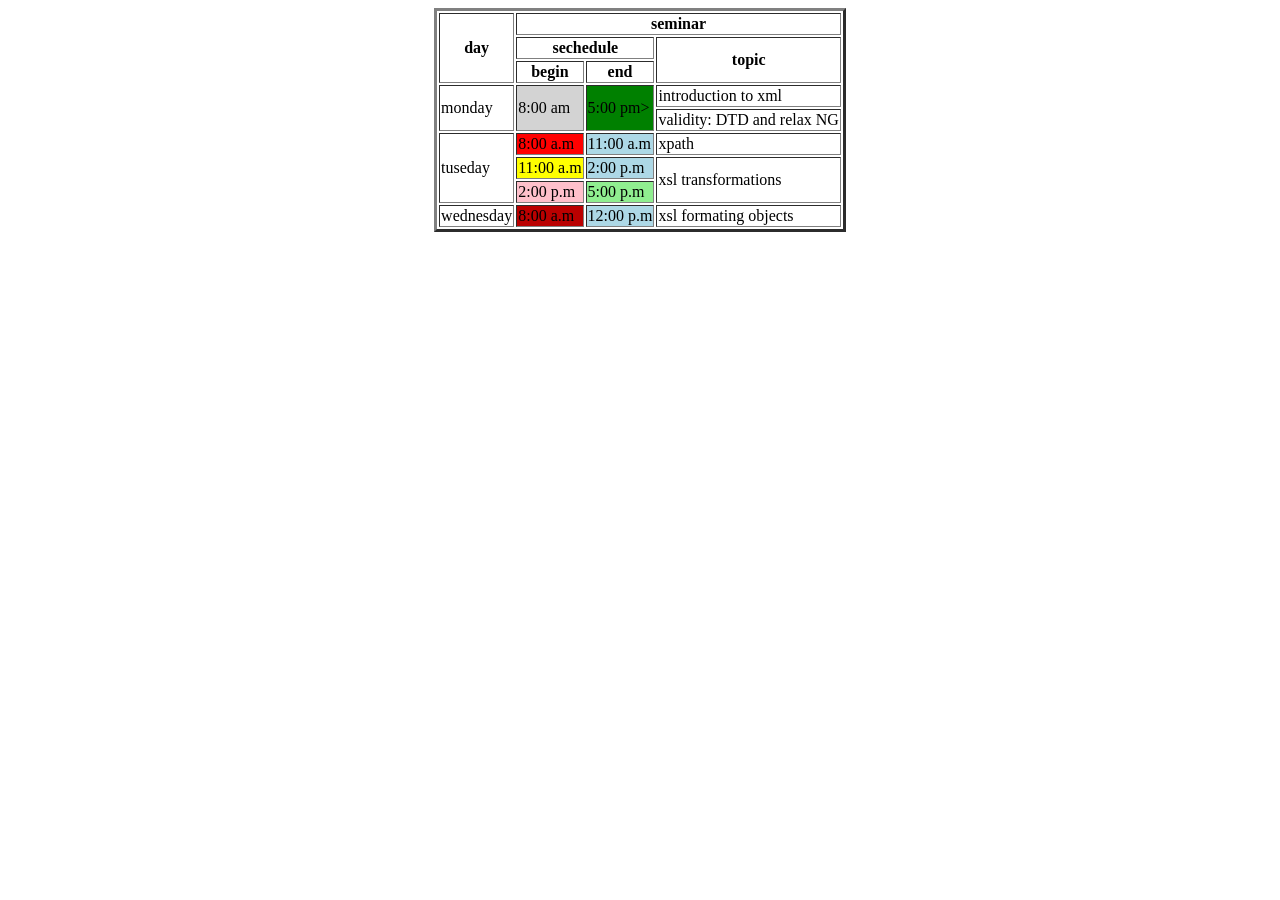
<file: task1/index.html>
<!DOCTYPE html>
<head></head>
<body>
<table border="3" align="center">

        <tr>
            <th rowspan="3">day</th>
            <th colspan="3">seminar</th>
        </tr>
        <tr>
            <th colspan="2">sechedule</th>
            <th rowspan="2">topic</th>
        </tr>
        <tr>
            <th>begin</th>
            <th>end</th>
        </tr>
        <tr>
            <td rowspan="2">monday</td>
            <td rowspan="2" bgcolor="lightgray">8:00 am</td>
            <td rowspan="2" bgcolor="green">5:00 pm></td>
            <td>introduction to xml</td>
        </tr>
        <tr>
            <td>validity: DTD and relax NG </td>
        </tr>
        <tr>
            <td rowspan="3">tuseday</td>
            <td bgcolor="red">8:00 a.m</td>
            <td bgcolor="lightblue">11:00 a.m</td>
            <td>xpath</td>
        </tr>
        <tr>
            <td bgcolor="yellow">11:00 a.m</td>
            <td bgcolor="lightblue">2:00 p.m</td>
            <td rowspan="2">xsl transformations</td>
        </tr>
        <tr>
            <td bgcolor="pink">2:00 p.m</td>
            <td bgcolor="lightgreen">5:00 p.m</td>
        </tr>
        <tr>
            <td >wednesday</td>
            <td bgcolor="babypink">8:00 a.m</td>
            <td bgcolor="lightblue">12:00 p.m</td>
            <td>xsl formating objects</td>
        </tr>

</table>
</body>
</html>
</file>
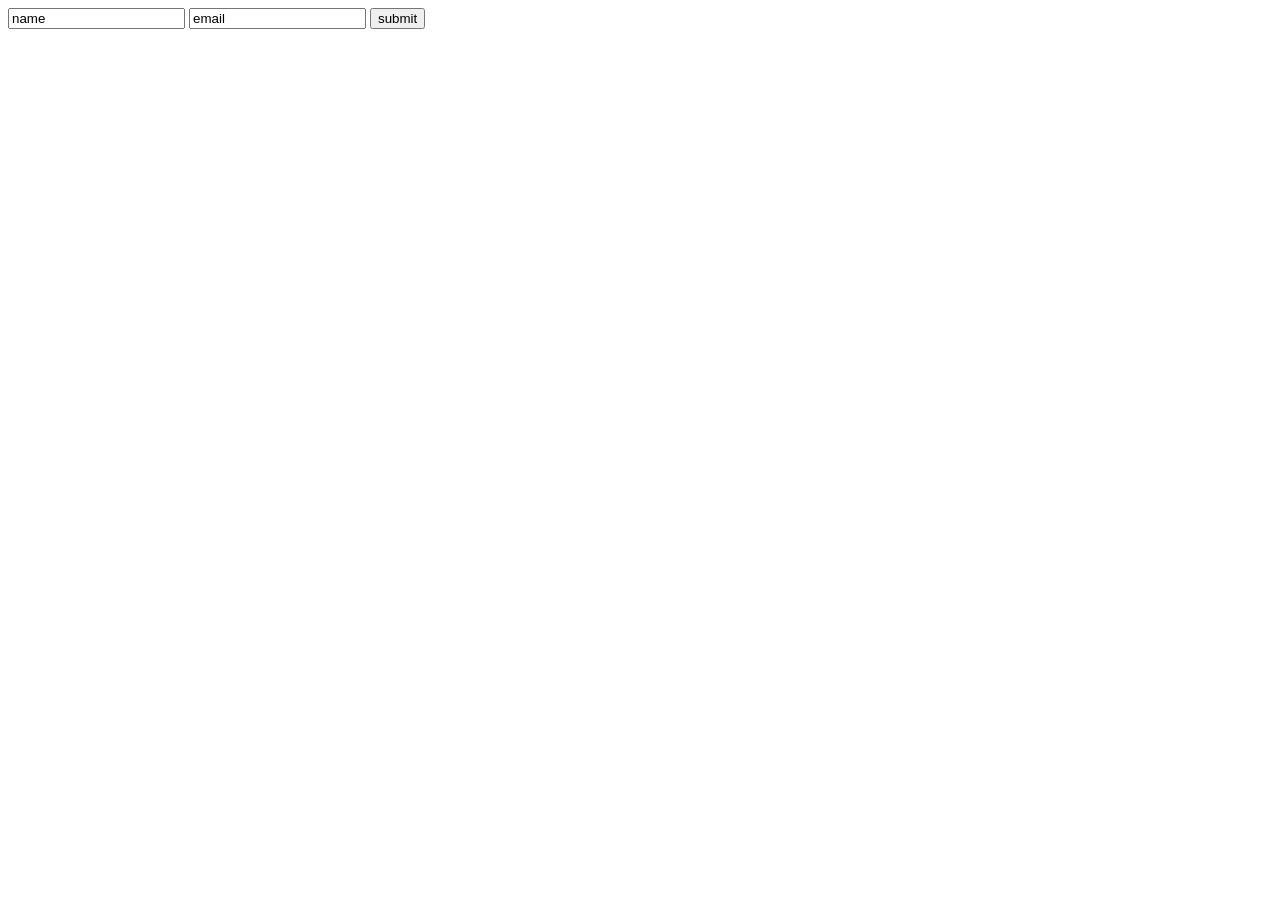
<file: task12/index.html>
<!DOCTYPE html>
<html lang="en">
<head>
    <meta charset="UTF-8">
    <meta name="viewport" content="width=device-width, initial-scale=1.0">
    <title>Document</title>
</head>
<body>
    <form id="myform">
        <input type="text" name="userName" id="userName" value="name" placeholder="enter your name">
        <input type="email"  id="userEmail" value="email" placeholder="enter your mail">
        <button type="submit" id="submit" name="submit">submit</button>
    </form>
    <div id="htmlId"></div>
    <script src="js/script.js"></script>
</body>
</html>
</file>
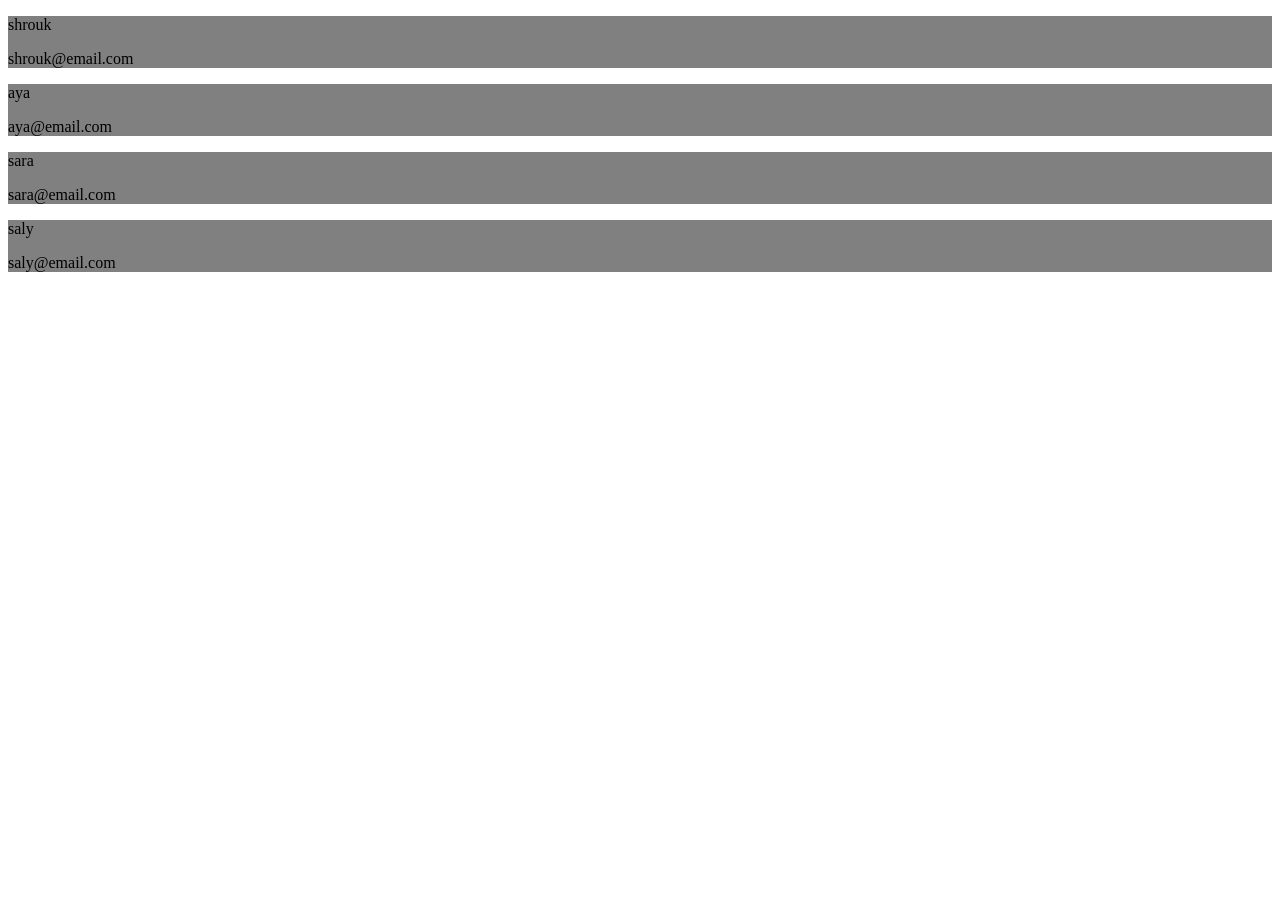
<file: task13/index.html>
<!DOCTYPE html>
<html lang="en">
<head>
    <meta charset="UTF-8">
    <meta name="viewport" content="width=device-width, initial-scale=1.0">
    <title>Document</title>
</head>
<body>
    <div id="objectdiv"></div>
    <script src="js/script.js"></script>
</body>
</html>
</file>
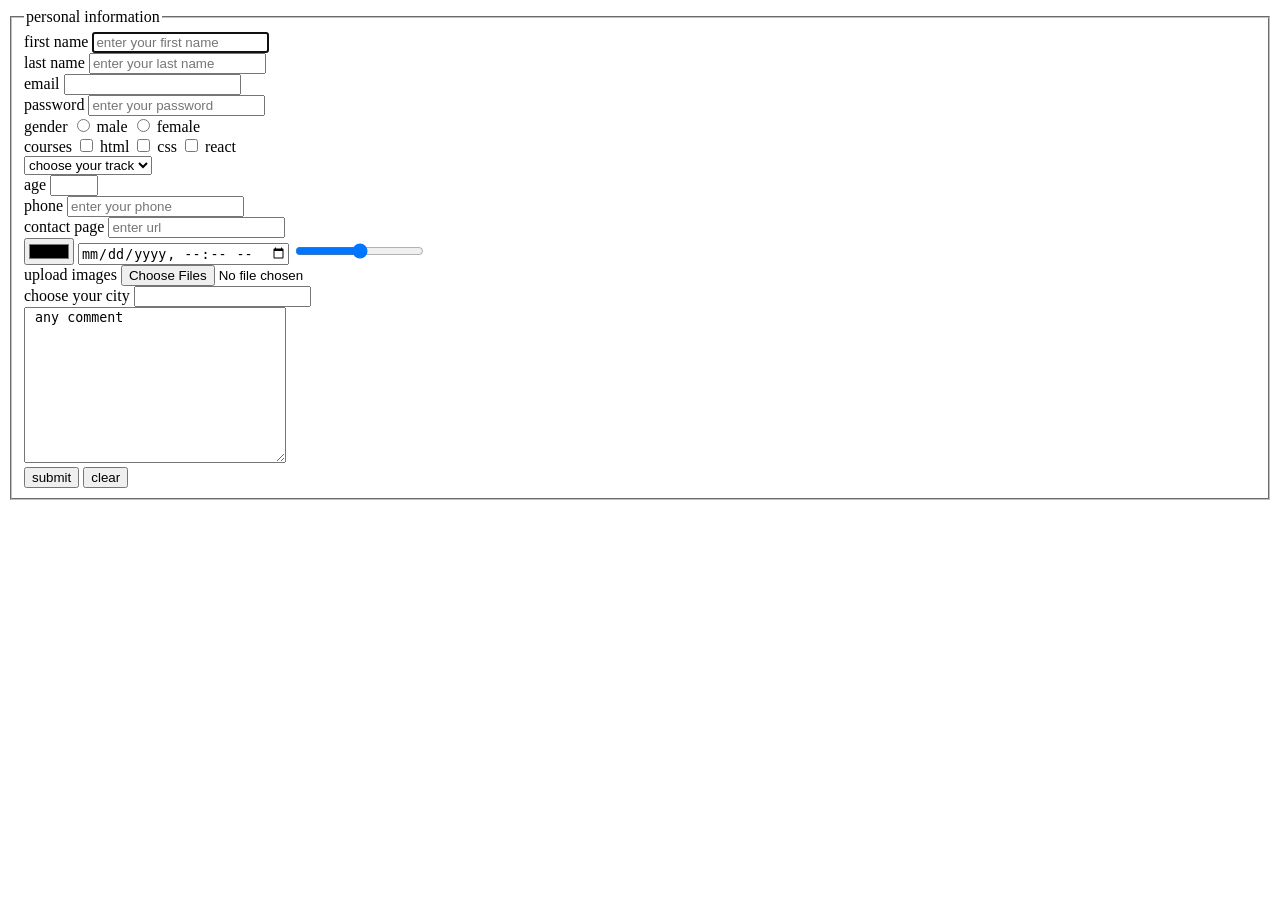
<file: task2/index.html>
<!DOCTYPE html>
<html lang="en">
<head>
    <meta charset="UTF-8">
    <meta name="viewport" content="width=device-width, initial-scale=1.0">
    <title>sesion2</title>
</head>
<body>
    <fieldset>
        <legend>personal information</legend>
     <form method="post">
        <div>
            <label>first name</label>
            <input type="text" required autofocus placeholder="enter your first name" name="firstName" >
        </div>
        <div>
            <label>last name</label>
            <input type="text" placeholder="enter your last name" required name="lastName">
        </div>
        <div>
            <label>email</label>
            <input type="email" name="email" id="email" >
        </div>
        <div>
            <label>password</label>
            <input type="password"  name="password" placeholder="enter your password">
        </div>
        <div>
            <label>gender</label>
            <input type="radio" value="male" name="gender">
            <label>male</label>
            <input type="radio" value="female" name="gender">
            <label>female</label>
        </div>
        <div>
            <label>courses</label>
            <input type="checkbox" value="html" name="courses">
            <label>html</label>
            <input type="checkbox" value="css" name="courses">
            <label>css</label>
            <input type="checkbox" value="react" name="courses">
            <label>react</label>
        </div>
        <div>
        <select name="track" >
            <option disabled selected name="track">choose your track</option>
            <option value="frontend">frontend</option>
            <option value="backend">backend</option>
            <option value="network">network</option>
        </select>
        </div>
        <div>
            <label>age</label>
            <input type="number" max="10" min="3">
        </div>
        <div>
            <label>phone</label>
            <input type="text" name="text" maxlength="11" minlength="11" placeholder="enter your phone" pattern="[0-9]01(2|5|1){8}" title="enter only numbers">
        </div>
        <div>
            <label>contact page</label>
            <input type="url" name="url" id="url" placeholder="enter url">
        </div>
        <div>
            <input type="color">
            <input type="datetime-local" name="date">
            <input type="range" name="range" max="100" min="20">
        </div>
        <div>
            <label>upload images</label>
            <input type="file" name="image" accept=".png" multiple>
        </div>
        <div>
            <label>choose your city</label>
            <input type="text" id="city" name="city" list="cities">
            <datalist id="cities">
                <option value="elmansoura"></option>
                <option value="nasr"></option>
                <option value="cairo"></option>
                <option value="alex"></option>
            </datalist>
        </div>
        <div>
            <textarea cols="30" rows="10"> any comment</textarea>
        </div>
        <div>
            <input type="submit" value="submit" name="submit">
            <input type="reset"  value="clear" name="clear">
        </div>
     </form>
    </fieldset> 
</body>
</html>
</file>
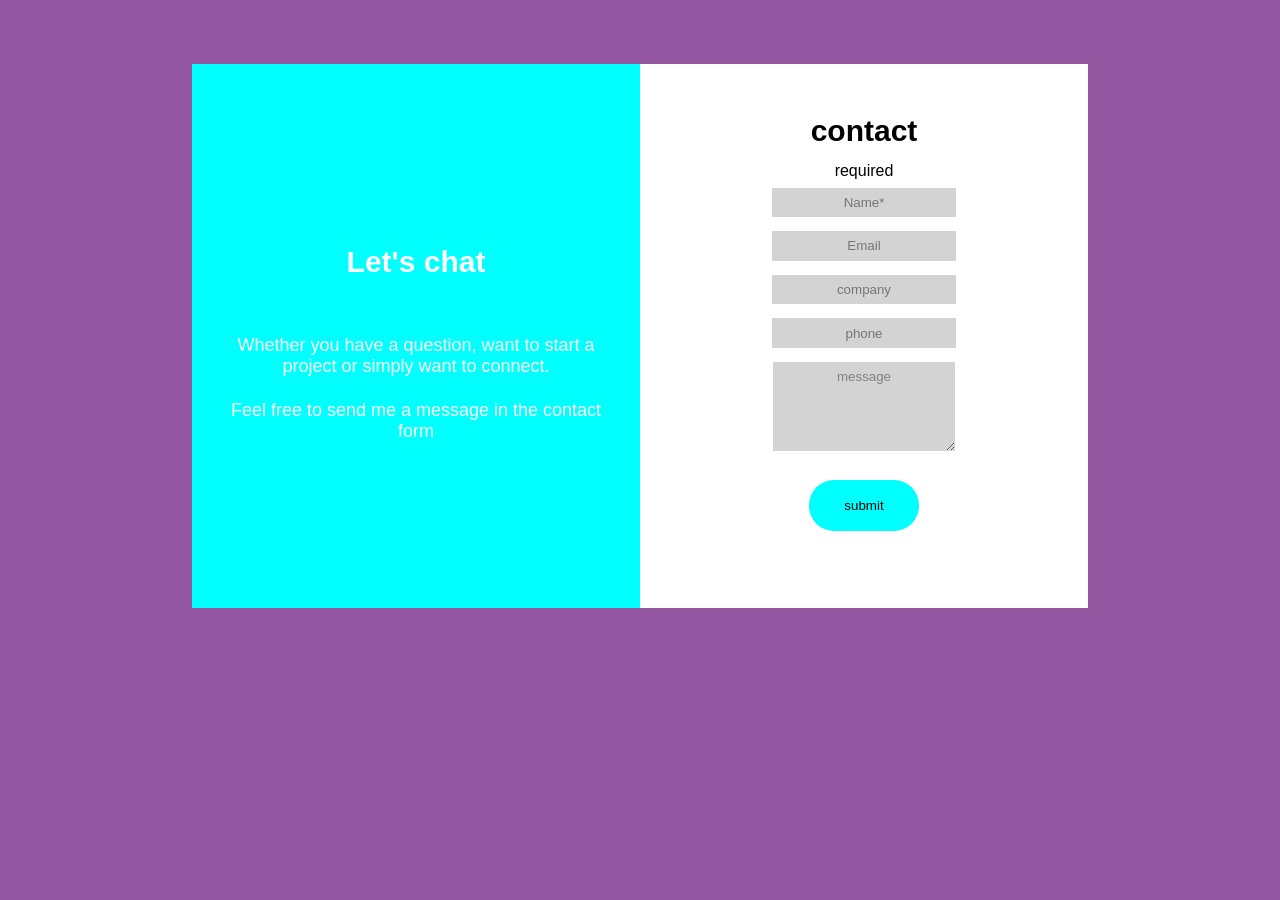
<file: task3/index.html>
<!DOCTYPE html>
<html lang="en">
<head>
    <meta charset="UTF-8">
    <meta name="viewport" content="width=device-width, initial-scale=1.0">
    <title>task 3</title>
    <link rel="stylesheet" href="css/style.css">
</head>
<body>
    <section class="section-style">
        <div class="text-style">
            <h1>Let's chat</h1>
            <p> Whether you have a question, want to start a project or simply want to connect.</p>
            <p>Feel free to send me a message in the contact form</p>
        </div><div class="form-style">
            <form method="post" autocomplete="off">
                <h2>contact</h2>
                <div>
                <label>required</label><br>
                <input type="text" name="userName" placeholder="Name*" required><br>
                </div>
                <input type="email" name="email" placeholder="Email" required><br>
                <input type="text" name="company" placeholder="company" required><br>
                <input type="tel" name="phone" placeholder="phone" required><br>
                <textarea cols="19" rows="5">message</textarea><br>
                <button type="submit" name="submit>">submit</button>
            </form>
        </div>
    </section>

</body>
</html>
</file>
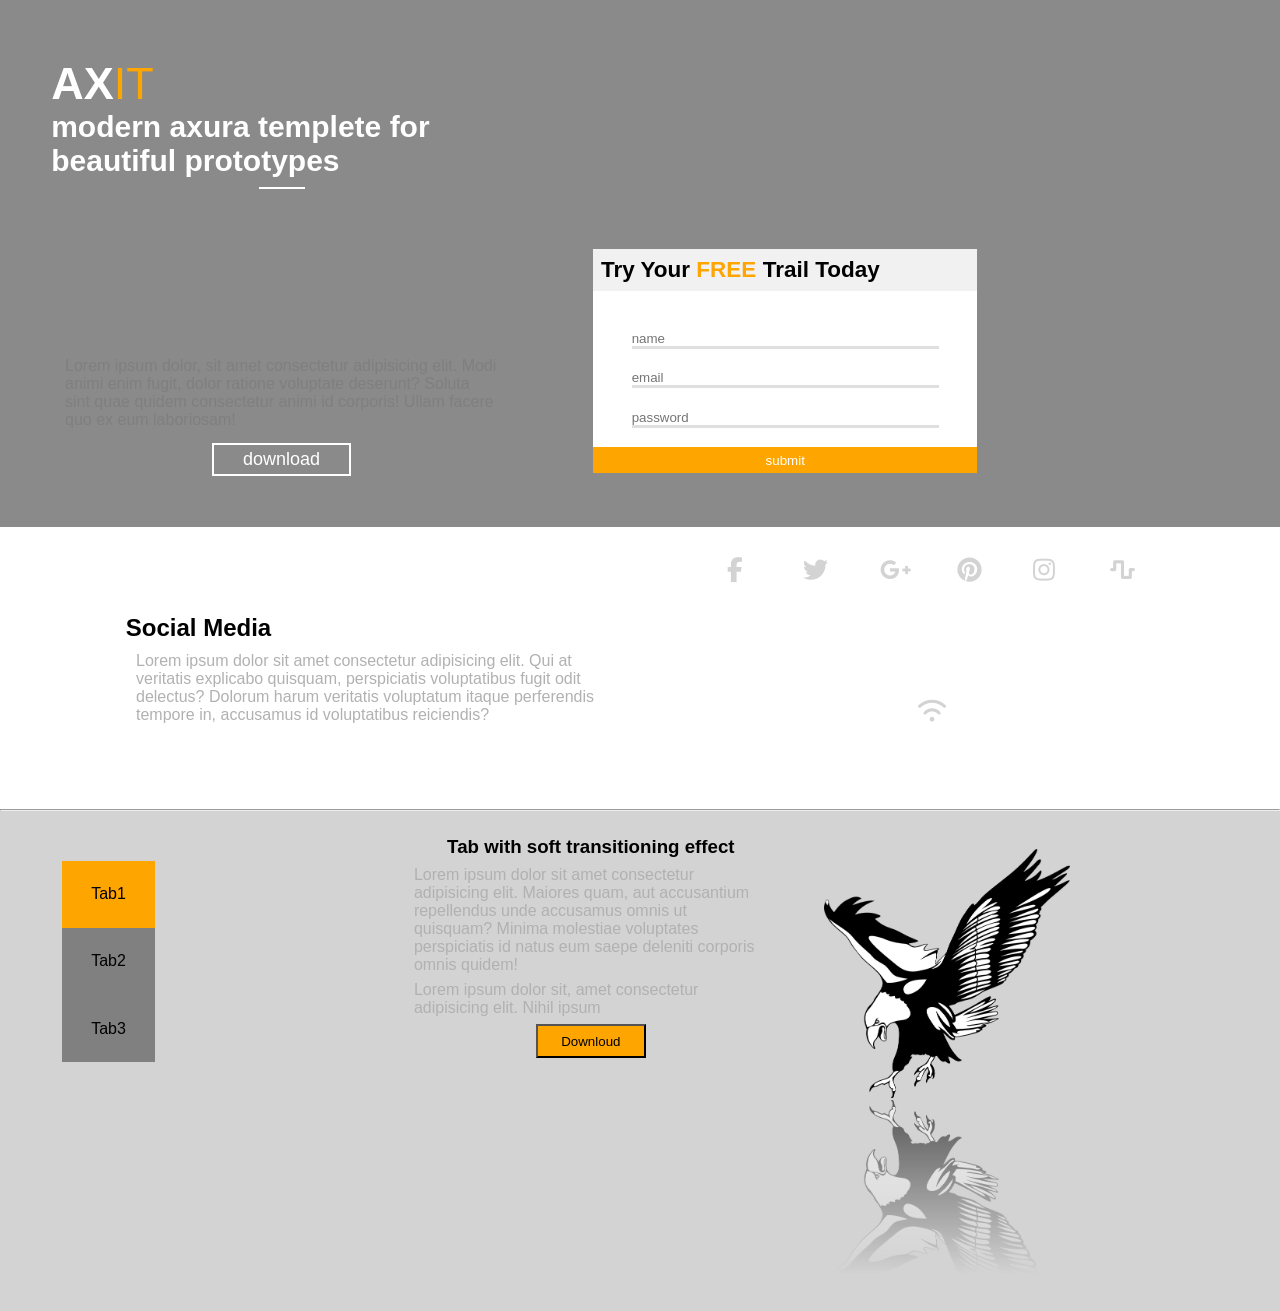
<file: task4/index.html>
<!DOCTYPE html>
<html lang="en">

<head>
    <meta charset="UTF-8">
    <meta name="viewport" content="width=device-width, initial-scale=1.0">
    <title>task4</title>
    <link rel="stylesheet" a href="css/style.css">
    <link rel="stylesheet" a href="css/all.min.css">
</head>

<body>
    <section class="top-section">
        <div class="container1">
            <div class="div1">
                <h1 class="title-1">AX<span class="small-text">IT</span></h1>
                <h2 class="h2-style">modern axura templete for beautiful prototypes</h2>
                <hr class="hr-2">
            </div>
            <div class="div2">
                <p class="text-div">Lorem ipsum dolor, sit amet consectetur adipisicing elit. Modi animi enim fugit,
                    dolor ratione voluptate deserunt? Soluta sint quae quidem consectetur animi id corporis! Ullam
                    facere quo ex eum laboriosam!</p>
                <button class="button">download</button>
            </div>
            <div class="div3">
                <div class="form-top">
                    <h2 class="h2-form">try your <span class="h2-span">free</span> trail today</h2>
                </div>
                <div class="form-div">
                    <form method="post" class="form">
                        <input type="text" placeholder="name" name="password" class="border"><br>
                        <input type="email" placeholder="email" name="email" class="border"><br>
                        <input type="password" placeholder="password" name="password" class="border"><br>
                        <input type="submit" class=" form-button" value="submit" class="border">
                    </form>
                </div>
            </div>
        </div>
    </section>
    <section>
        <div class="container2">
            <div class="intro">
                <h2 class="h2-form">social media</h2>
                <p class="h2-text">Lorem ipsum dolor sit amet consectetur adipisicing elit. Qui at veritatis explicabo
                    quisquam, perspiciatis voluptatibus fugit odit delectus? Dolorum harum veritatis voluptatum itaque
                    perferendis tempore in, accusamus id voluptatibus reiciendis?</p>
            </div>
            <div class="icons">
                <i class="fa-brands fa-facebook-f icon-app"></i>
                <i class="fa-brands fa-twitter icon-app"></i>
                <i class="fa-brands fa-google-plus-g icon-app"></i>
                <i class="fa-brands fa-pinterest icon-app "></i>
                <i class="fa-brands fa-instagram icon-app "></i>
                <i class="fa-solid fa-wave-square icon-app "></i>
                <i class="fa-solid fa-wifi icon-app"></i>
            </div>
            <hr class="tall">
        </div>
    </section>
    <section>
        <div class="container3">
            <div class="tabs">
                <div class="tab1">
                    Tab1
                </div>
                <div class="tab2 ">
                    Tab2
                </div>
                <div class="tab2">
                    Tab3
                </div>
            </div>
            <div class="paragraph">
                <h3>Tab with soft transitioning effect</h3>
                <p class="h2-text">
                    Lorem ipsum dolor sit amet consectetur adipisicing elit. Maiores quam,
                    aut accusantium repellendus unde accusamus omnis ut quisquam?
                    Minima molestiae voluptates perspiciatis id natus eum saepe deleniti
                    corporis omnis quidem!
                </p>
                <p class="h2-text">
                    Lorem ipsum dolor sit, amet consectetur adipisicing elit. Nihil ipsum
                </p>
                <button class="btn">Downloud</button>
            </div>
            <div class="img">
                <img class="reflect" src="images/no-background-3017971_1280.png">
            </div>
        </div>
    </section>
</body>

</html>
</file>
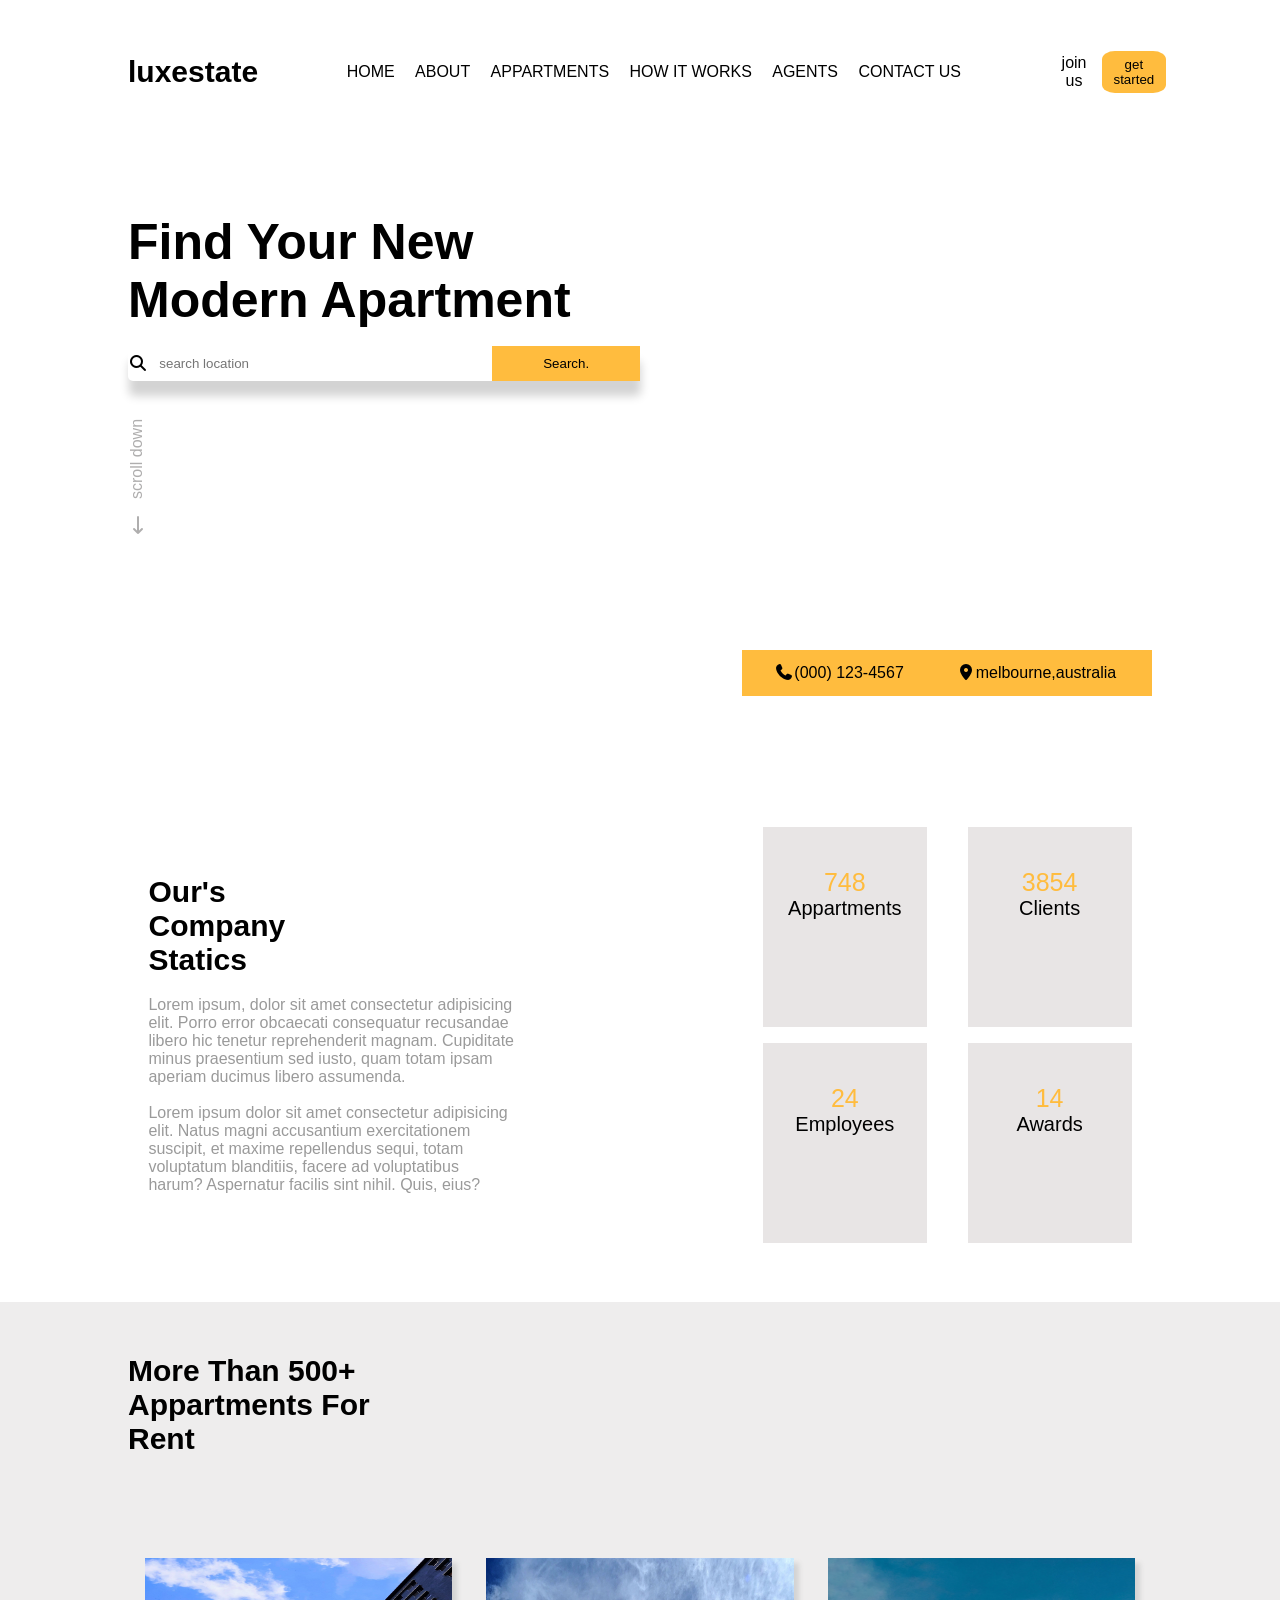
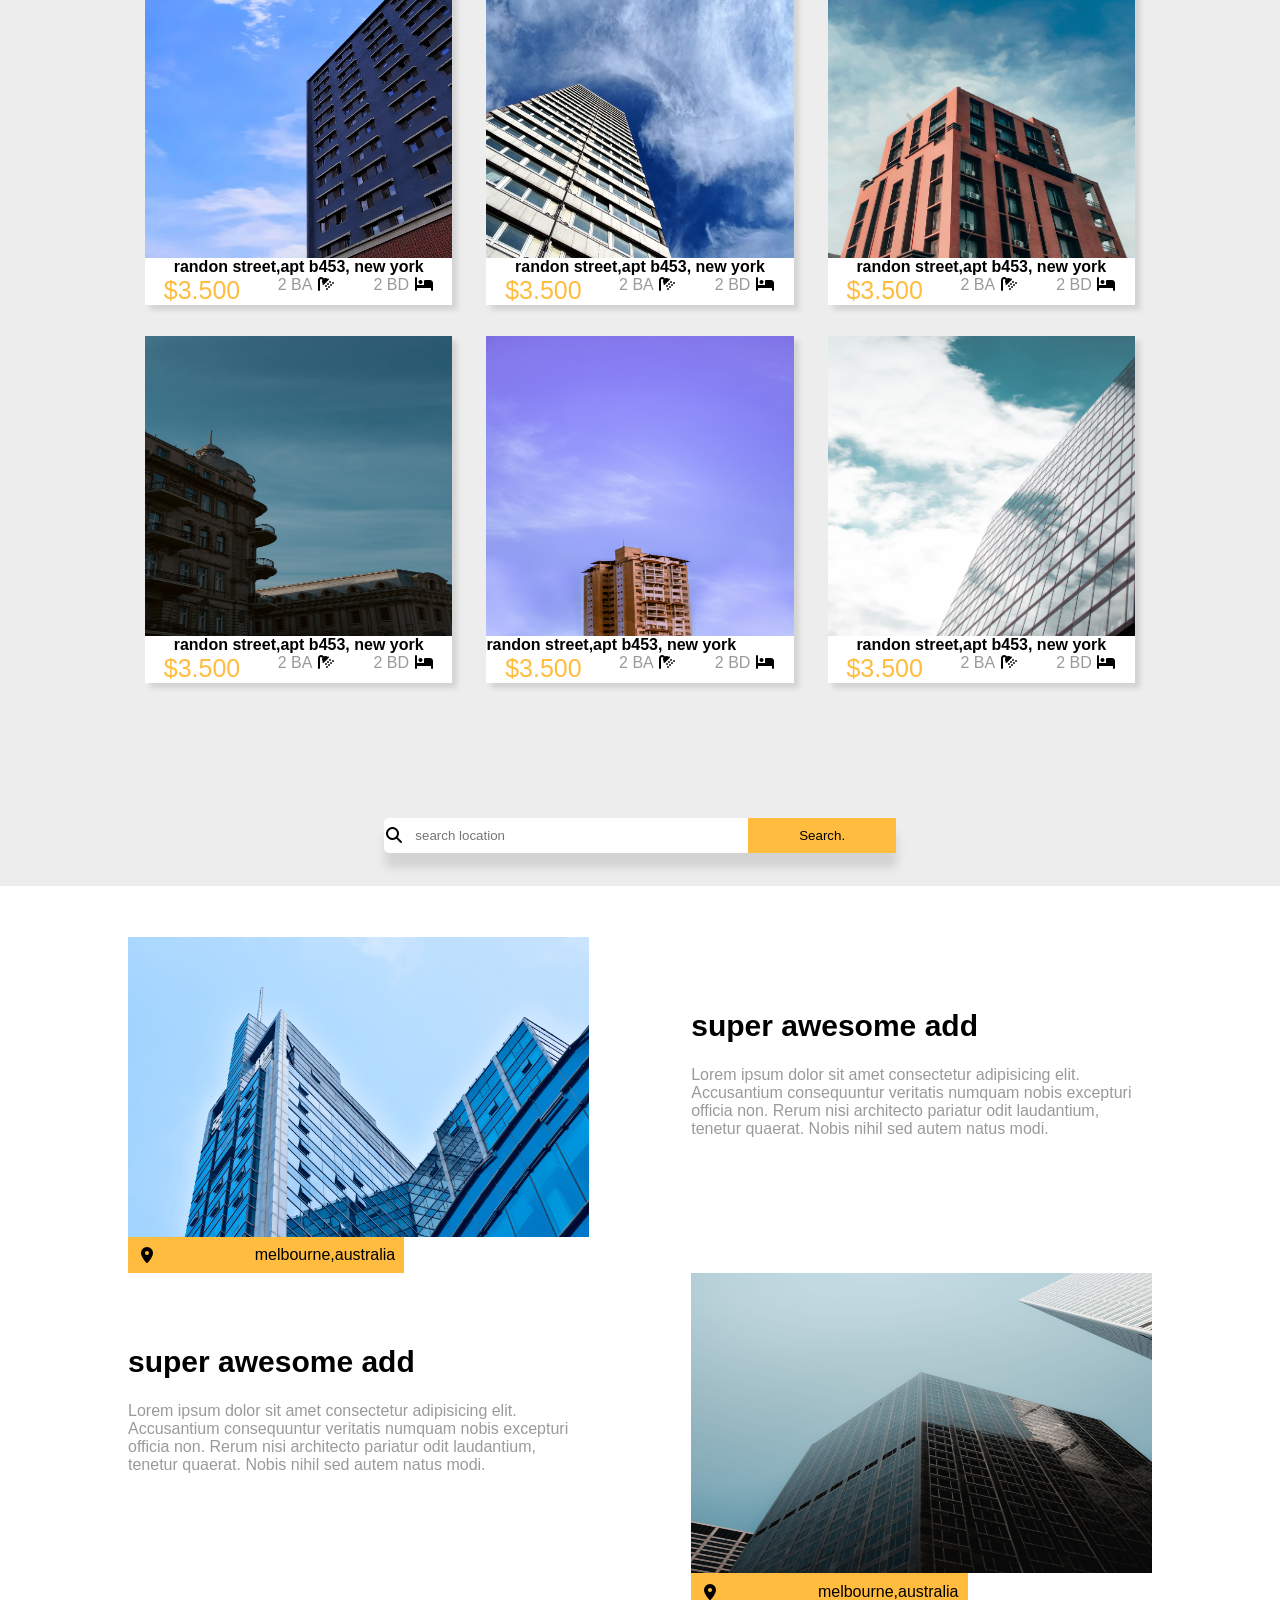
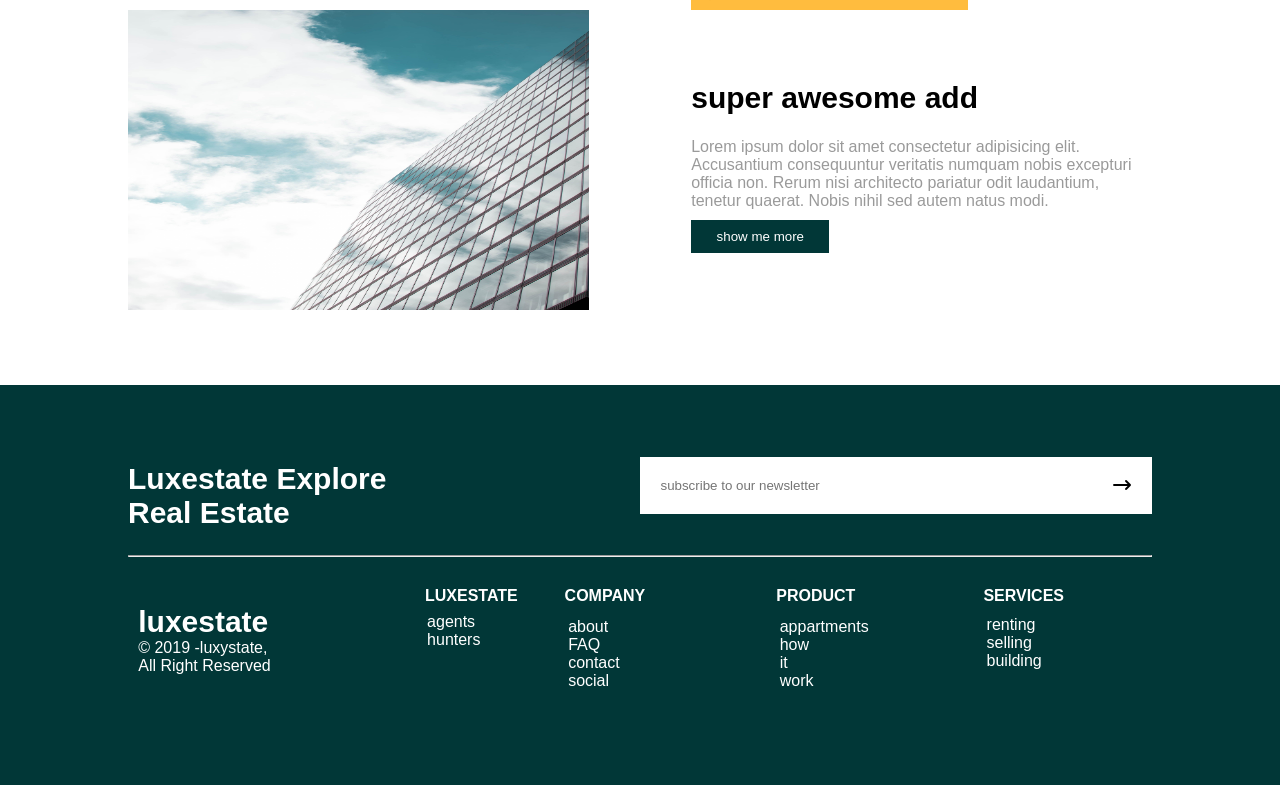
<file: task5/index.html>
<!DOCTYPE html>
<html lang="en">

<head>
    <meta charset="UTF-8">
    <meta name="viewport" content="width=device-width, initial-scale=1.0">
    <title>task5</title>
    <link rel="stylesheet" href="css/style.css">
    <link rel="stylesheet" href="css/all.min.css">
</head>

<body>
    <nav>
        <div class="bg-white">
            <div class="container nav-attributes flex">
                <h3><a href="">luxestate</a></h3>
                <ul class="ul uppercase">
                    <li><a href="#home">home</a></li>
                    <li><a href="#about">about</a></li>
                    <li><a href="#appartment">appartments</a></li>
                    <li><a href="#how it works">how it works</a></li>
                    <li><a href="#agents">agents</a></li>
                    <li><a href="#contact us">contact us</a></li>
                </ul>
                <div class="text-display">
                    <a href="" class="white-button">join us</a>
                    <button class="nav-button"><a href="">get started</a></button>
                </div>
            </div>
        </div>
    </nav>
    <section class=" main-section" id="home">
        <div class="container benner-container">
            <div class="flex">
                <div class="part-1">
                    <h1>find your new modern apartment</h1>
                    <form class="form">
                        <i class="fa-solid fa-magnifying-glass icon"></i>
                        <input class="form-input" type="search" placeholder="search location" name="search">
                        <button type="submit" class="button">Search.</button>
                    </form>
                    <div class="scroll-arrow">
                        <p><span class="scroll-text">scroll down</span></p>
                        <i class="fa-solid fa-arrow-down-long scroll-icon"></i>
                    </div>
                </div>
                <div class="part-2">
                    <!-- <img id="banner" src="images/pexels-thel0stkidd-2149128959-31292305.jpg" alt="building image"> -->
                    <div class="info">
                        <div class="phone">
                            <i class="fa-solid fa-phone"></i>
                            <p>(000) 123-4567</p>
                        </div>
                        <div class="location">
                            <i class="fa-solid fa-location-dot"></i>
                            <p>melbourne,australia</p>
                        </div>
                    </div>
                </div>
            </div>
        </div>
    </section>
    <section class="sec-3 main-section">
        <div class="container-3 container flex">
            <div class="div-1">
                <h2>our's company statics</h2>
                <p class="paragraph">Lorem ipsum, dolor sit amet consectetur adipisicing elit. Porro error obcaecati
                    consequatur
                    recusandae libero hic tenetur reprehenderit magnam. Cupiditate minus praesentium sed iusto, quam
                    totam ipsam aperiam ducimus libero assumenda.</p>
                <p class="paragraph">Lorem ipsum dolor sit amet consectetur adipisicing elit. Natus magni accusantium
                    exercitationem
                    suscipit, et maxime repellendus sequi, totam voluptatum blanditiis, facere ad voluptatibus harum?
                    Aspernatur facilis sint nihil. Quis, eius?</p>
            </div>
            <div class="div-2">
                <div class="card">
                    <span class="number">748</span>
                    <span class="item">appartments</span>
                </div>
                <div class="card">
                    <span class="number">3854</span>
                    <span class="item">clients</span>
                </div>
                <div class="card">
                    <span class="number">24</span>
                    <span class="item">employees</span>
                </div>
                <div class="card">
                    <span class="number">14</span>
                    <span class="item">awards</span>
                </div>
            </div>
        </div>
    </section>
    <section class="sec-4">
        <div class="container">
            <h2>more than 500+ appartments for rent</h2>
        </div>
        <div class="container-4 container">
            <div class="cards">
                <div class="card-style">
                    <img class="card-image" src="images/pexels-subha-bera-423943833-29017651.jpg">
                    <div class="details">
                        <h4>randon street,apt b453, new york</h4>
                        <div class="card-icon">
                            <span class="number">$3.500</span>
                            <div class="first-icon">
                                <span class="paragraph">2 BA</span>
                                <i class="fa-solid fa-shower"></i>
                            </div>
                            <div class="second-icon">
                                <span class="paragraph">2 BD</span>
                                <i class="fa-solid fa-bed"></i>
                            </div>
                        </div>
                    </div>
                </div>
                <div class="card-style">
                    <img class="card-image" src="images/pexels-sevenstormphotography-946317.jpg">
                    <div class="details">
                        <h4>randon street,apt b453, new york</h4>
                        <div class="card-icon">
                            <span class="number">$3.500</span>
                            <div class="first-icon">
                                <span class="paragraph">2 BA</span>
                                <i class="fa-solid fa-shower"></i>
                            </div>
                            <div class="second-icon">
                                <span class="paragraph">2 BD</span>
                                <i class="fa-solid fa-bed"></i>
                            </div>
                        </div>
                    </div>
                </div>
                <div class="card-style">
                    <img class="card-image" src="images/pexels-razi-razak-576890466-16966333.jpg">
                    <div class="details">
                        <h4>randon street,apt b453, new york</h4>
                        <div class="card-icon">
                            <span class="number">$3.500</span>
                            <div class="first-icon">
                                <span class="paragraph">2 BA</span>
                                <i class="fa-solid fa-shower"></i>
                            </div>
                            <div class="second-icon">
                                <span class="paragraph">2 BD</span>
                                <i class="fa-solid fa-bed"></i>
                            </div>
                        </div>
                    </div>
                </div>
                <div class="card-style">
                    <img class="card-image" src="images/pexels-leyla21m-31097395.jpg">
                    <div class="details">
                        <h4>randon street,apt b453, new york</h4>
                        <div class="card-icon">
                            <span class="number">$3.500</span>
                            <div class="first-icon">
                                <span class="paragraph">2 BA</span>
                                <i class="fa-solid fa-shower"></i>
                            </div>
                            <div class="second-icon">
                                <span class="paragraph">2 BD</span>
                                <i class="fa-solid fa-bed"></i>
                            </div>
                        </div>
                    </div>
                </div>
                <div class="card-style">
                    <img class="card-image" src="images/pexels-jibarofoto-2024922.jpg">
                    <div>
                        <h4>randon street,apt b453, new york</h4>
                        <div class="card-icon">
                            <span class="number">$3.500</span>
                            <div class="first-icon">
                                <span class="paragraph">2 BA</span>
                                <i class="fa-solid fa-shower"></i>
                            </div>
                            <div class="second-icon">
                                <span class="paragraph">2 BD</span>
                                <i class="fa-solid fa-bed"></i>
                            </div>
                        </div>
                    </div>

                </div>
                <div class="card-style">
                    <img class="card-image" src="images/pexels-imjimmyqian-2085506.jpg">
                    <div class="details">
                        <h4>randon street,apt b453, new york</h4>
                        <div class="card-icon">
                            <span class="number">$3.500</span>
                            <div class="first-icon">
                                <span class="paragraph">2 BA</span>
                                <i class="fa-solid fa-shower"></i>
                            </div>
                            <div class="second-icon">
                                <span class="paragraph">2 BD</span>
                                <i class="fa-solid fa-bed"></i>
                            </div>
                        </div>
                    </div>
                </div>
            </div>
        </div>
        <div class="footer container">
            <form class="form w-40">
                <i class="fa-solid fa-magnifying-glass icon"></i>
                <input class="form-input" type="search" placeholder="search location" name="search">
                <button type="submit" class="button">Search.</button>
            </form>
            <a href="" class="white-button">view all appartmwnts</a>
        </div>
    </section>
    <section class="main-section">
        <div class="container-5 container">
            <div class="row-1">
                <div class="col-1">
                    <img class="card-image" src="images/pexels-911305150-19916005.jpg">
                    <div class="location info align margin">
                        <i class="fa-solid fa-location-dot"></i>
                        <p>melbourne,australia</p>
                    </div>
                </div>
                <div class="col-2">
                    <h3>super awesome add</h3>
                    <p class="paragraph">Lorem ipsum dolor sit amet consectetur adipisicing elit. Accusantium
                        consequuntur veritatis
                        numquam nobis excepturi officia non. Rerum nisi architecto pariatur odit laudantium, tenetur
                        quaerat. Nobis nihil sed autem natus modi.</p>
                </div>
            </div>
            <div class="row-2">
                <div class="col-1">
                    <img class="card-image" src="images/pexels-airamdphoto-27675599.jpg">
                    <div class="location info align margin">
                        <i class="fa-solid fa-location-dot"></i>
                        <p>melbourne,australia</p>
                    </div>
                </div>
                <div class="col-2">
                    <h3>super awesome add</h3>
                    <p class="paragraph">Lorem ipsum dolor sit amet consectetur adipisicing elit. Accusantium
                        consequuntur veritatis
                        numquam nobis excepturi officia non. Rerum nisi architecto pariatur odit laudantium, tenetur
                        quaerat. Nobis nihil sed autem natus modi.</p>
                </div>
            </div>
            <div class="row-3">
                <div class="col-1">
                    <img class="card-image" src="images/pexels-imjimmyqian-2085506.jpg">
                </div>
                <div class="col-2">
                    <h3>super awesome add</h3>
                    <p class="paragraph">Lorem ipsum dolor sit amet consectetur adipisicing elit. Accusantium
                        consequuntur veritatis
                        numquam nobis excepturi officia non. Rerum nisi architecto pariatur odit laudantium, tenetur
                        quaerat. Nobis nihil sed autem natus modi.</p>
                    <button class="btn white-color" tybe="submit" name="submit">show me more</button>
                </div>
            </div>

        </div>
    </section>
    <section class="sec-6">
        <div class="container-6 container">
            <div class="top-div flex white-color padding-top-bottom">
                <h2 class="white-color">luxestate explore real estate</h2>
                <form class="subscribe flex">
                    <input type="text" placeholder="subscribe to our newsletter" class=" flex w-40" name="subscribe">
                    <i class="fa-solid fa-arrow-right-long search arrow bg-white "></i>
                </form>
            </div>
            <hr class="white-color">
            <div class="flex padding-top-bottom">
                <div class="list-left">
                    <h3 class="white-color">luxestate</h3>
                    <p class="white-color">&copy; 2019 -luxystate,<br> All Right Reserved</p>
                </div>
                <div class="list-right flex">
                    <div >
                        <h4 class="uppercase white-color">luxestate</h4>
                        <ul>
                            <a href="" class="white-color">agents</a>
                            <a href="" class="white-color">hunters</a>
                        </ul>
                    </div>
                    <div>
                        <h4 class="uppercase white-color">company</h4>
                        <ul>
                            <a href="" class="white-color">about</a>
                            <a href="" class="uppercase white-color"><span class="uppercase white-color">faq</span></a>
                            <a href="" class="white-color">contact</a>
                            <a href="" class="white-color">social</a>
                        </ul>
                    </div>

                    <div>
                        <h4 class="uppercase white-color">product</h4>
                        <ul>
                            <a href="" class="white-color">appartments</a>
                            <a href="" class="white-color">how it work</a>
                        </ul>
                    </div>
                    <div>
                        <div>
                            <h4 class="uppercase white-color">services</h4>
                            <ul>
                                <a href="" class="white-color">renting</a>
                                <a href="" class="white-color">selling</a>
                                <a href="" class="white-color">building</a>
                            </ul>
                        </div>

                    </div>
                </div>

            </div>
        </div>
    </section>
</body>

</html>
</file>
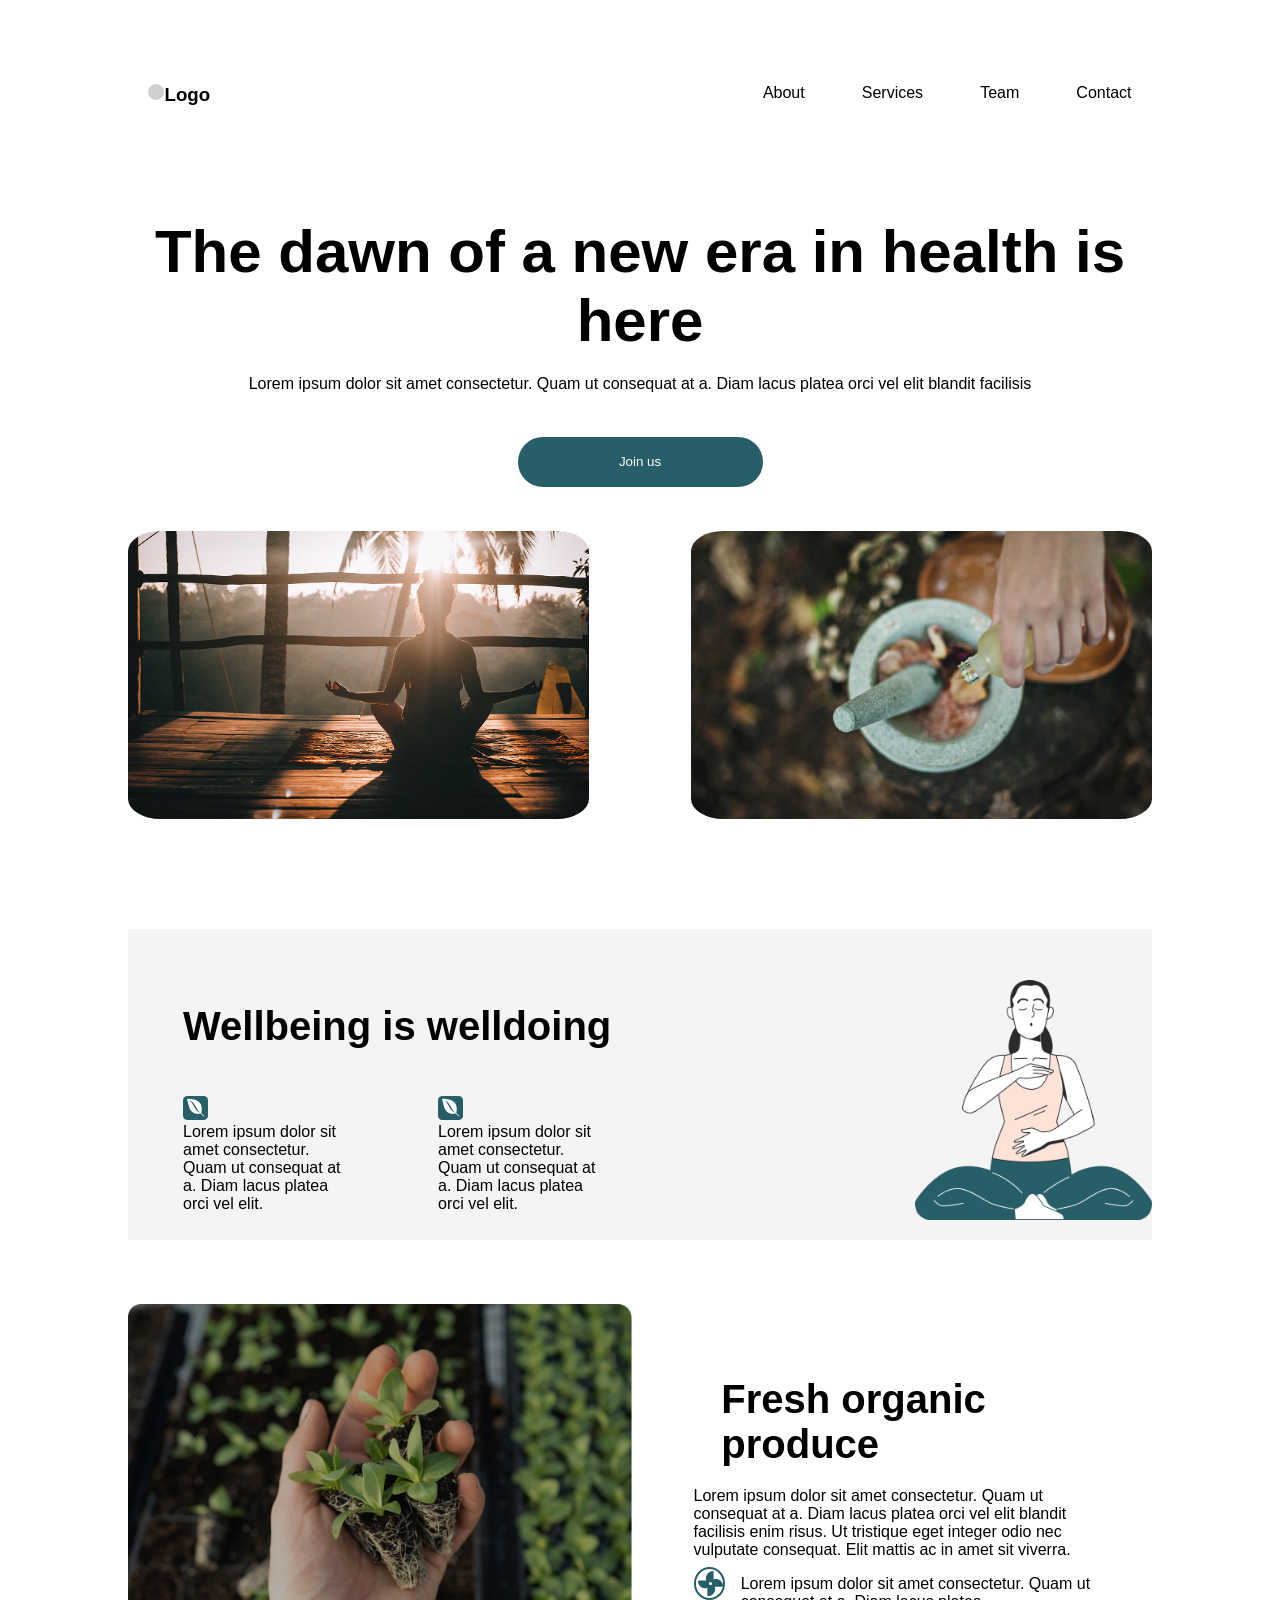
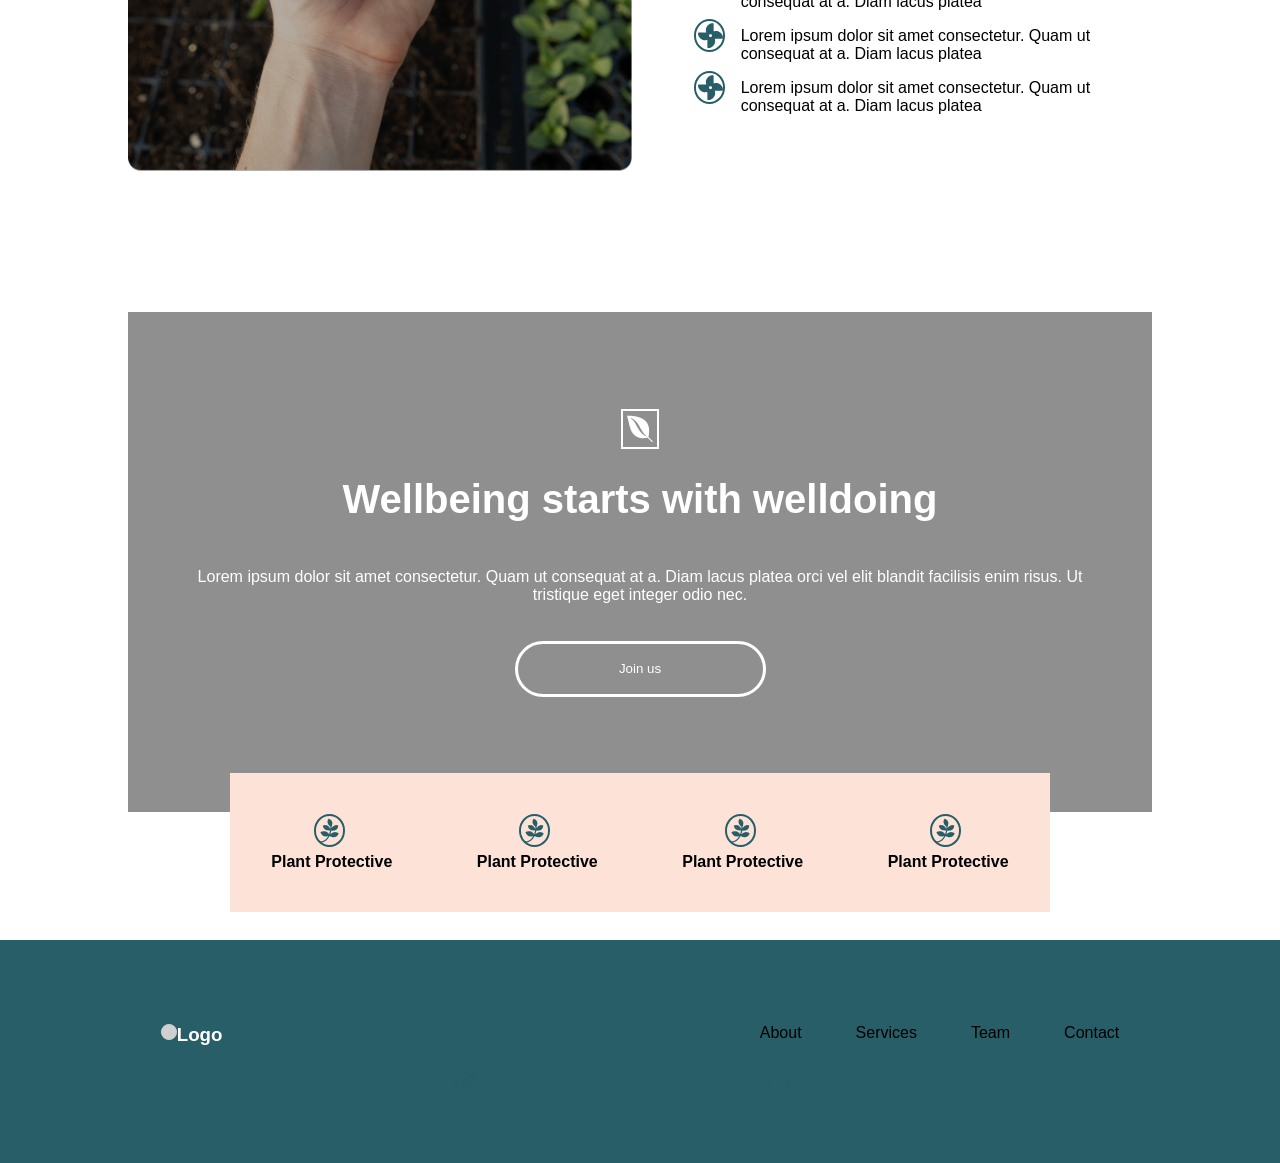
<file: task6/index.html>
<!DOCTYPE html>
<html lang="en">

<head>
    <meta charset="UTF-8">
    <meta name="viewport" content="width=device-width, initial-scale=1.0">
    <title>task6</title>
    <link rel="stylesheet" href="css/style.css">
    <link rel="stylesheet" href="css/all.min.css">
    <link rel="stylesheet" href="css/media.css">
</head>

<body>
    <section>
        <div class="container nav d-flex">
            <div class="logo d-flex">
                <i class="fa-solid fa-circle nav-icon"></i>
                <h3 class="capitalize-text">logo</h3>
            </div>
            <div class="list w-40">
                <ul class="d-flex capitalize-text">
                    <li #about><a href="">about</a></li>
                    <li #services><a href="">services</a></li>
                    <li #team><a href="">team</a></li>
                    <li #contact><a href="">contact</a></li>
                </ul>
            </div>
        </div>
    </section>
    <section>
        <div class="main-section container padding-top-bottom">
            <h1>The dawn of a new era in health is here</h1>
            <p class="paragraph padding-top-bottom">Lorem ipsum dolor sit amet consectetur. Quam ut consequat at a. Diam
                lacus platea orci vel elit blandit
                facilisis </p>
            <a href="" target="_blank">
                <button type="submit" class="button" id="btn">Join us</button>
            </a>
            <div class=" second-sec d-flex padding-top-bottom">
                <img class="img" src="images/jared-rice-xce530fBHrk-unsplash 1.png">
                <img class="img" src="images/katherine-hanlon-mod2s3-qFOc-unsplash 1.png">
            </div>
        </div>
    </section>
    <section>
        <div class="container bg-gray d-flex">
            <div class="part1">
                <h2>Wellbeing is welldoing</h2>
                <div class="div-1 d-flex">
                    <div class="div-2 w-40">

                        <i class="fa-brands fa-envira icon"></i>

                        <p>Lorem ipsum dolor sit amet consectetur. Quam ut consequat at a. Diam lacus platea orci vel
                            elit.</p>
                    </div>
                    <div class="div-2 w-40">

                        <i class="fa-brands fa-envira icon"></i>

                        <p>Lorem ipsum dolor sit amet consectetur. Quam ut consequat at a. Diam lacus platea orci vel
                            elit.</p>
                    </div>
                </div>
            </div>

            <div class="part2 w-40">
                <img src="images/Group.png">
            </div>
        </div>
    </section>
    <section>
        <div class="sec-4 container d-flex">
            <div class="right-div">
                <img src="images/Group 15.png">
            </div>
            <div class="left-div">
                <h2>Fresh organic produce</h2>
                <p>Lorem ipsum dolor sit amet consectetur. Quam ut consequat at a. Diam lacus platea orci vel elit
                    blandit facilisis enim risus. Ut tristique eget integer odio nec vulputate consequat. Elit mattis ac
                    in amet sit viverra.</p>
                <div class="d-flex align-item">
                    <i class="fa-solid fa-fan flower-icon"></i>
                    <p>Lorem ipsum dolor sit amet consectetur. Quam ut consequat at a. Diam lacus platea</p>
                </div>
                <div class="d-flex align-item">
                    <i class="fa-solid fa-fan flower-icon"></i>
                    <p>Lorem ipsum dolor sit amet consectetur. Quam ut consequat at a. Diam lacus platea</p>
                </div>
                <div class="d-flex align-item">
                    <i class="fa-solid fa-fan flower-icon"></i>
                    <p>Lorem ipsum dolor sit amet consectetur. Quam ut consequat at a. Diam lacus platea</p>
                </div>
            </div>
        </div>
    </section>
    <section>
        <div class="container overly">
            <div class="content">
                <div class="back-ground paragraph">
                    <div>
                        <i class="fa-brands fa-envira footer-icon"></i>
                    </div>
                    <h2>Wellbeing starts with welldoing</h2>
                    <p class="paragraph">Lorem ipsum dolor sit amet consectetur. Quam ut consequat at a. Diam lacus
                        platea orci vel elit blandit
                        facilisis enim risus. Ut tristique eget integer odio nec.</p>
                    <a href="">
                        <button type="submit" class="button transparent" id="btn">Join us</button>
                    </a>
                </div>
                <div class="d-flex position">
                    <div class="last-icon">
                        <i class="fa-brands fa-pagelines flower-icon"></i>
                        <h4>Plant Protective</h4>
                    </div>
                    <div class="last-icon">
                        <i class="fa-brands fa-pagelines flower-icon"></i>
                        <h4>Plant Protective</h4>
                    </div>
                    <div class="last-icon">
                        <i class="fa-brands fa-pagelines flower-icon"></i>
                        <h4>Plant Protective</h4>
                    </div>
                    <div class="last-icon">
                        <i class="fa-brands fa-pagelines flower-icon"></i>
                        <h4>Plant Protective</h4>
                    </div>
                </div>
            </div>


        </div>
    </section>
    <section>
        <div class="footer">
            <div class="footer-d d-flex">
                <div class="logo nav d-flex">
                    <i class="fa-solid fa-circle nav-icon"></i>
                    <h3 class="capitalize-text">logo</h3>
                </div>
                <div class="list w-40">
                    <ul class="d-flex capitalize-text">
                        <li #about><a href="">about</a></li>
                        <li #services><a href="">services</a></li>
                        <li #team><a href="">team</a></li>
                        <li #contact><a href="">contact</a></li>
                    </ul>
                </div>
            </div>
            <div class=" d-flex">
                <i class="fa-brands fa-twitter flower-icon"></i>
                <i class="fa-brands fa-instagram flower-icon"></i>
                <i class="fa-brands fa-linkedin-in flower-icon"></i>
                <i class="fa-brands fa-facebook-in flower-icon"></i>
            </div>
        </div>
    </section>
</body>

</html>
</file>
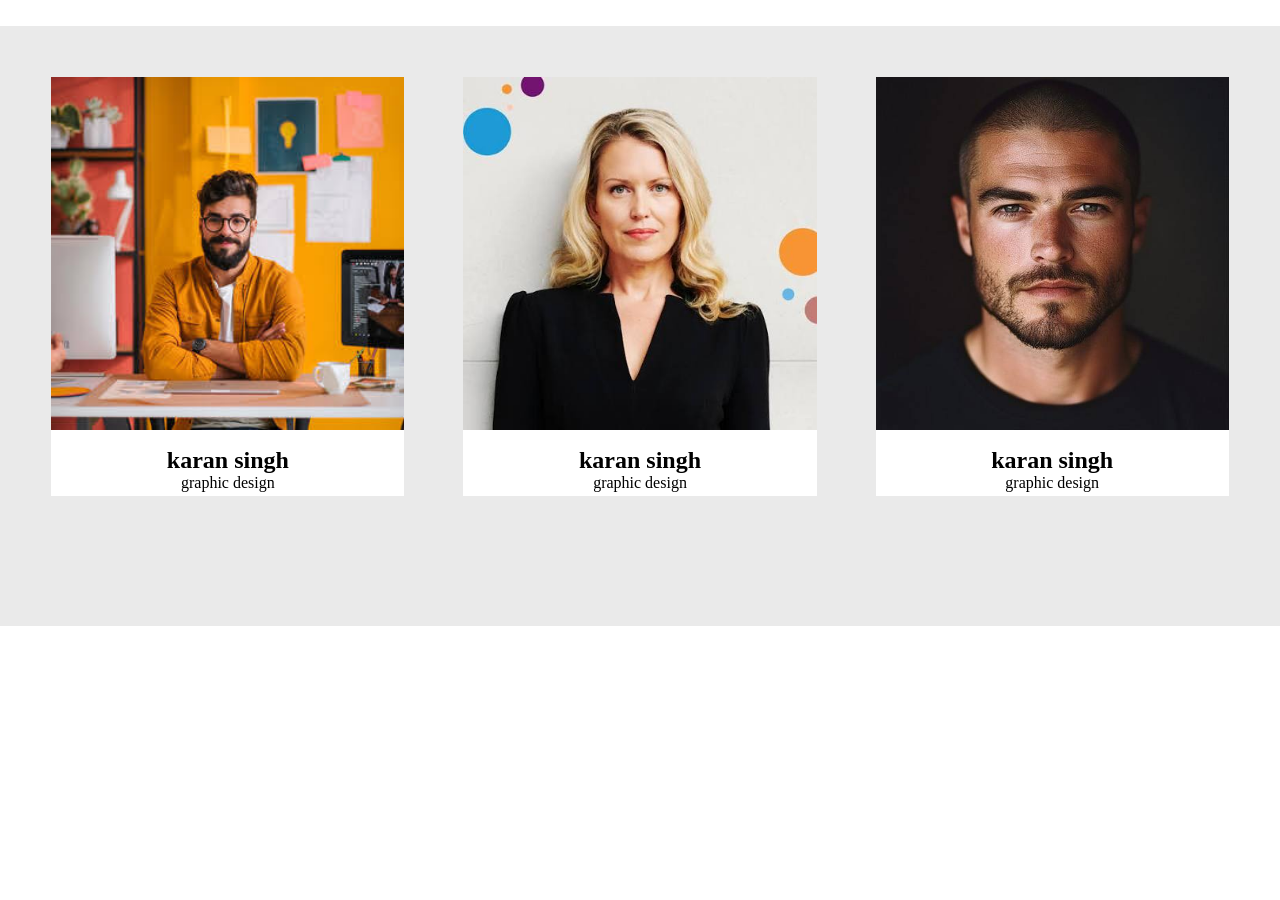
<file: task7/index.html>
<!DOCTYPE html>
<html lang="en">

<head>
    <meta charset="UTF-8">
    <meta name="viewport" content="width=device-width, initial-scale=1.0">
    <title>task7</title>
    <link rel="stylesheet" href="css/style.css">
</head>

<body>
    <section>
        <div class="container d-flex">
            <div class="card position-relative d-flex">
                <div class="top-card position-absolute">
                    <img src="images/images.jpg">
                </div>
                <div class="bottom-card">
                    <h2>karan singh</h2>
                    <p>graphic design</p>
                </div>
            </div>
             <div class="card position-relative d-flex">
                <div class="top-card">
                    <img src="images/images (1).jpg">
                </div>
                <div class="bottom-card position-absolute">
                    <h2>karan singh</h2>
                    <p>graphic design</p>
                </div>
            </div>
             <div class="card position-relative d-flex">
                <div class="top-card position-absolute">
                    <img src="images/images (2).jpg">
                </div>
                <div class="bottom-card">
                    <h2>karan singh</h2>
                    <p>graphic design</p>
                </div>
            </div>
        </div>
    </section>

</body>

</html>
</file>
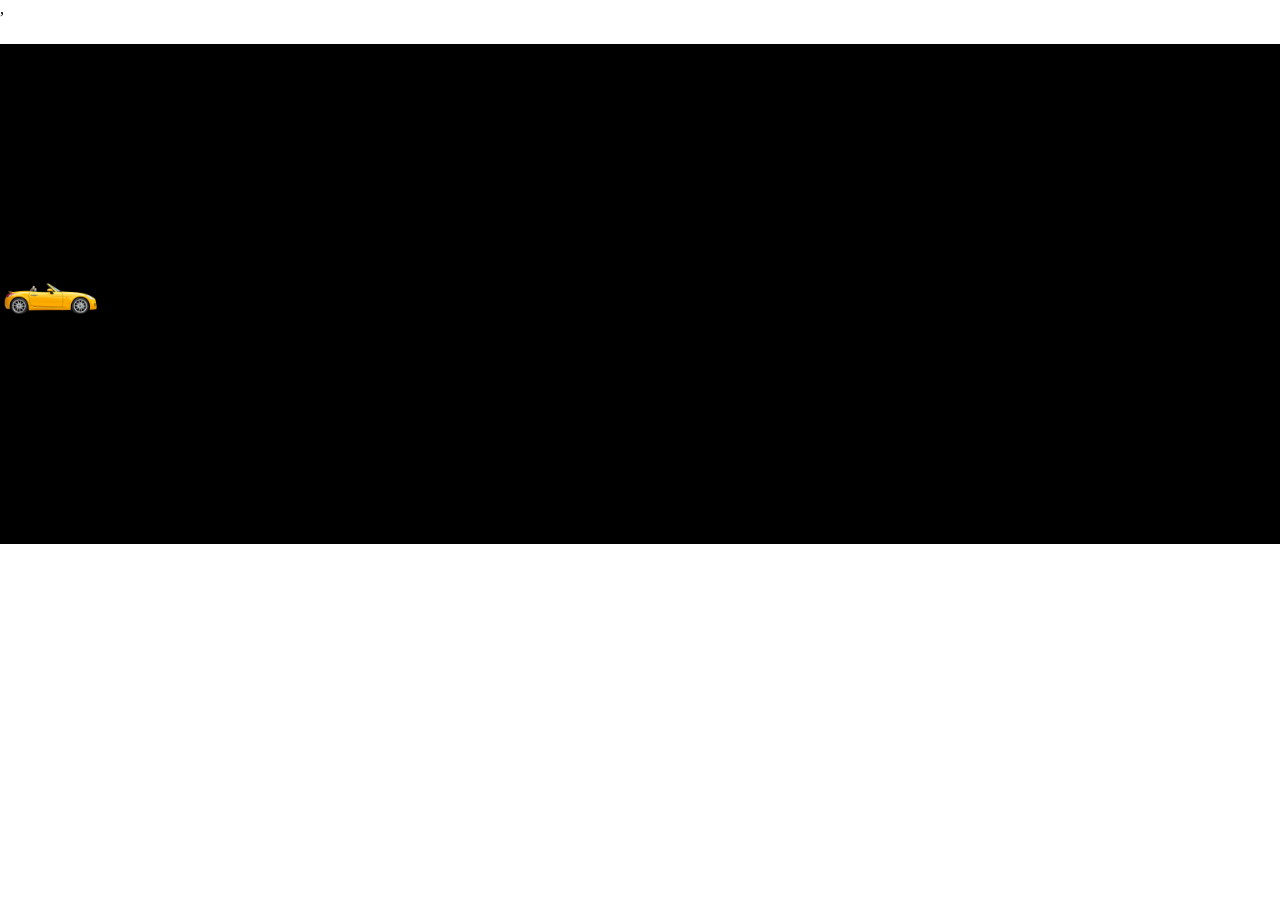
<file: task8-animation/index.html>
<!DOCTYPE html>
<html lang="en">
<head>
    <meta charset="UTF-8">
    <meta name="viewport" content="width=device-width, initial-scale=1.0">
    <title>task8</title>
    ,<link rel="stylesheet" href="css/style.css">
</head>
<body>
    <section class="container d-flex">
        <div class="animation">
            <img class="img" src="images/car-34623456-345678.png">
        </div>
    </section>
</body>
</html>
</file>
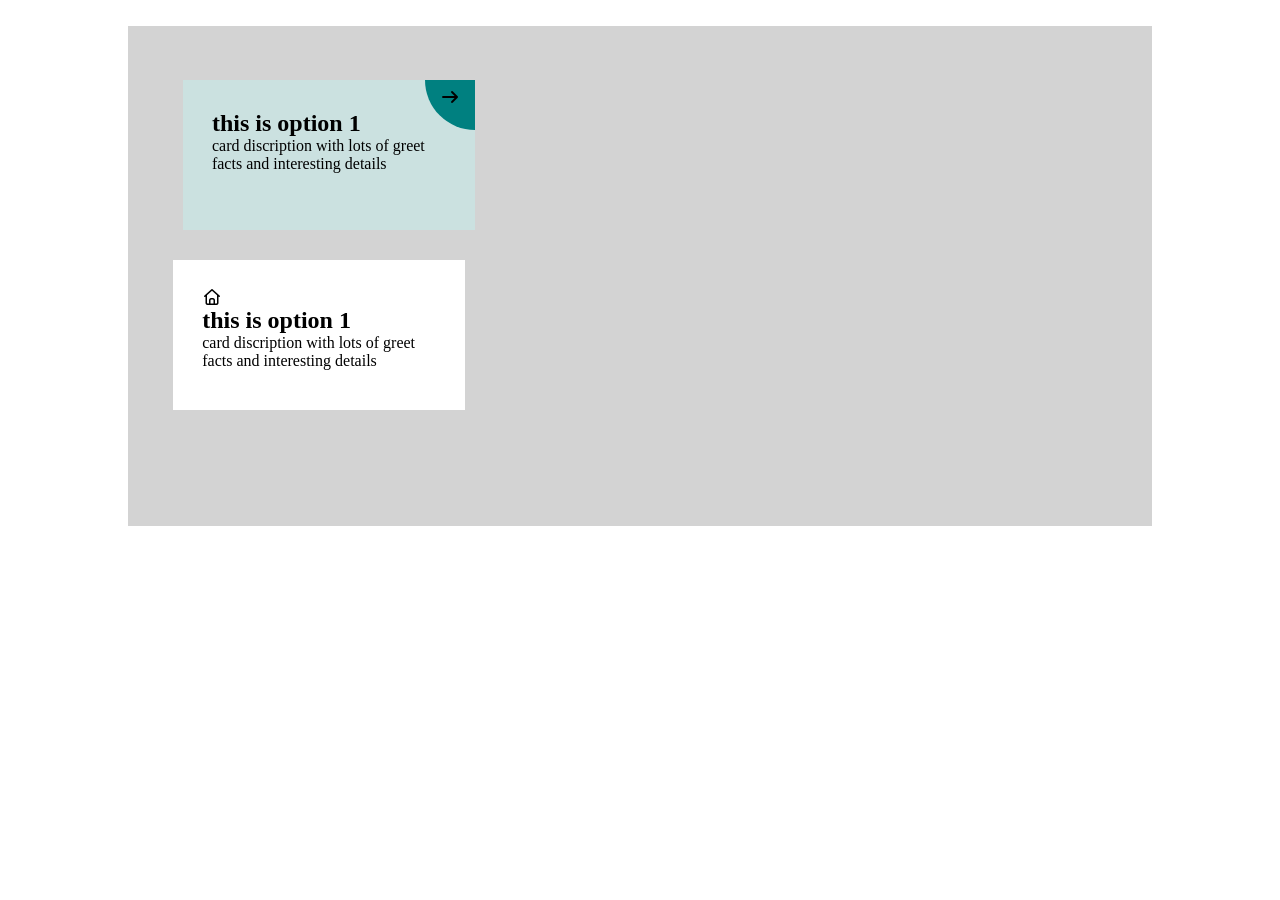
<file: task8-houver/index.html>
<!DOCTYPE html>
<html lang="en">
<head>
    <meta charset="UTF-8">
    <meta name="viewport" content="width=device-width, initial-scale=1.0">
    <title>task8</title>
    <link rel="stylesheet" href="css/style.css">
    <link rel="stylesheet" href="css/all.min.css">
</head>
<body>
    <section>
        <div class="container">
            <div class="card-1">
                <i class="fa-solid fa-arrow-right icon1"></i>
                <h2>this is option 1</h2>
                <p>card discription with lots of greet facts and interesting details</p>
            </div>
            <div class="card-2">
                <i class="fa-regular fa-house"></i>
                <h2>this is option 1</h2>
                <p>card discription with lots of greet facts and interesting details</p>
            </div>
        </div>
    </section>
</body>
</html>
</file>
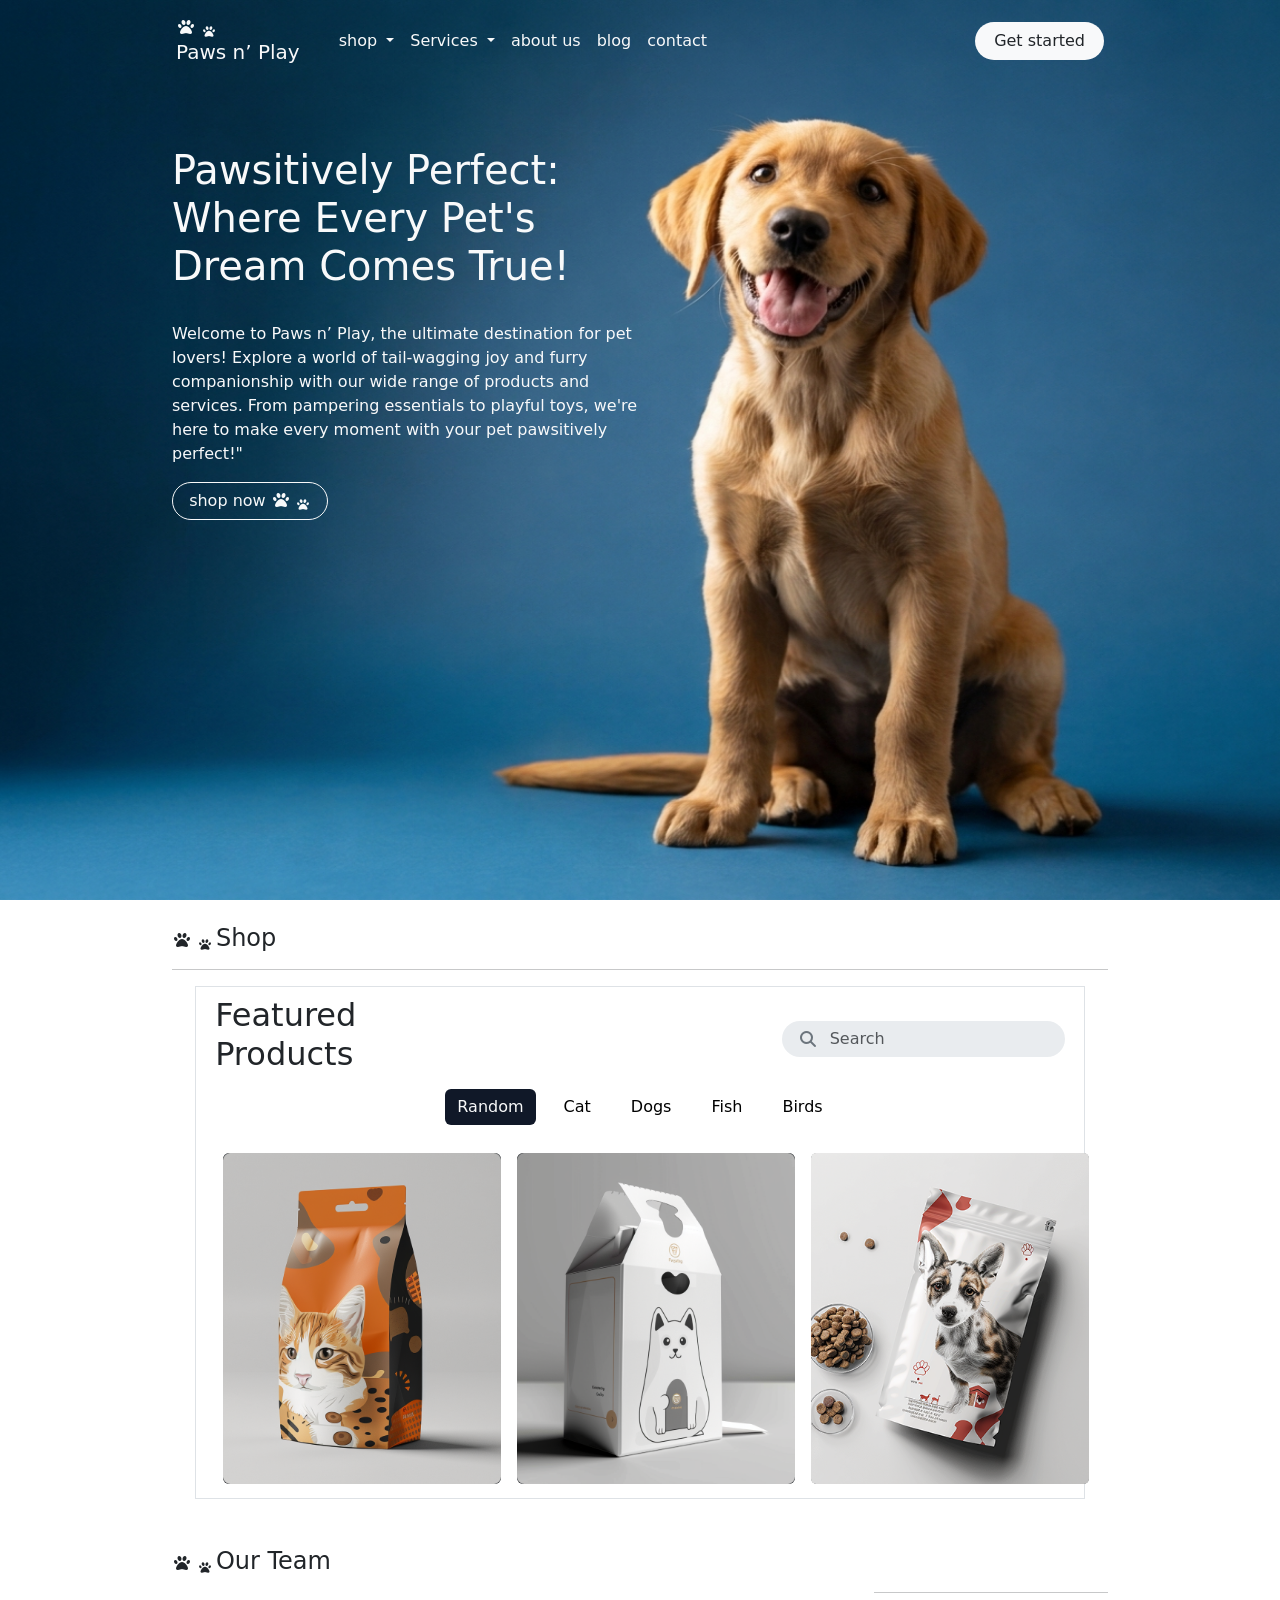
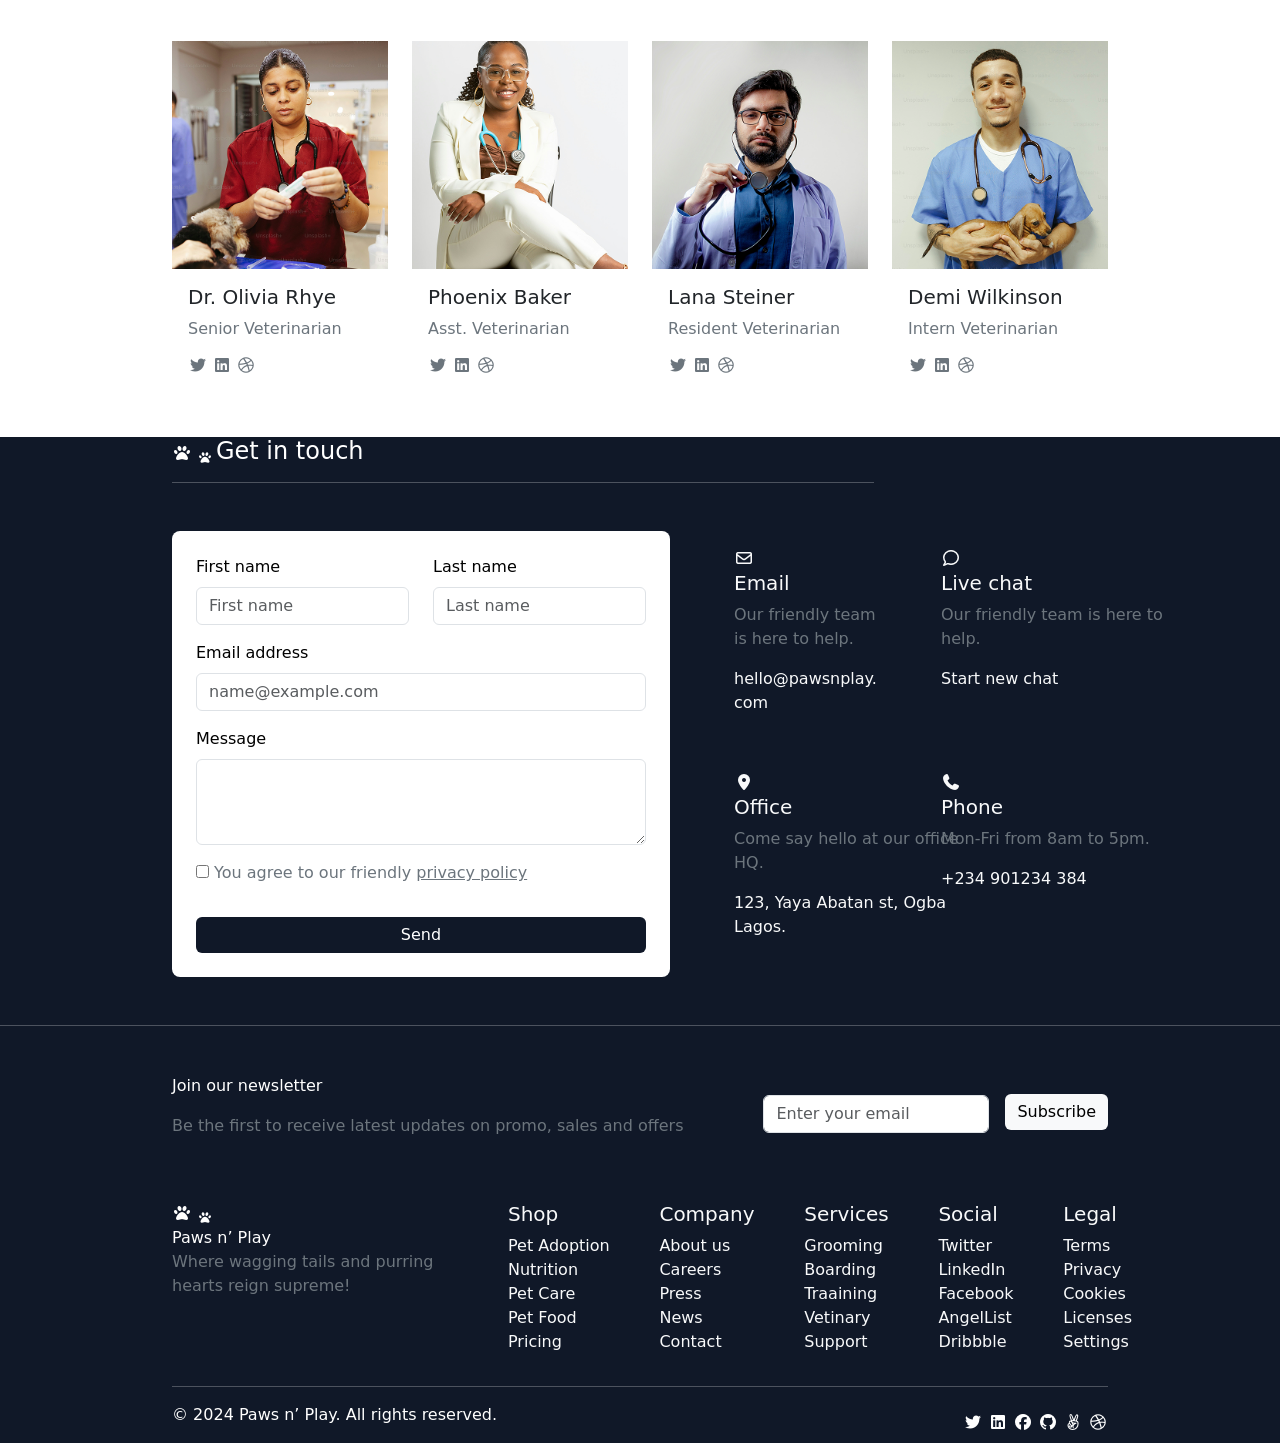
<file: task9/index.html>
<!DOCTYPE html>
<html lang="en">

<head>
    <meta charset="UTF-8">
    <meta name="viewport" content="width=device-width, initial-scale=1.0">
    <title>task9</title>
    <link href="https://cdn.jsdelivr.net/npm/bootstrap@5.3.8/dist/css/bootstrap.min.css" rel="stylesheet"
        integrity="sha384-sRIl4kxILFvY47J16cr9ZwB07vP4J8+LH7qKQnuqkuIAvNWLzeN8tE5YBujZqJLB" crossorigin="anonymous">
    <link rel="stylesheet" href="css/style.css">
    <link rel="stylesheet" href="css/all.min.css">
</head>

<body>
    <section class="vh-100 mb-4 d-flex align-items-center">
        <div class="position-relative w-100 vh-100 h-md-50 d-flex justify-content-center">
            <img class="w-100 h-100" src="images/Image_mqoogemqoogemqoo.jpg">
            <div class="container w-75 position-absolute top-0 text-light my-2">
                <nav class="navbar navbar-expand-lg bg-transparent">
                    <div class="container-fluid g-2">
                        <div class="col-2">
                            <i class="fa-solid fa-paw"></i>
                            <sub>
                                <i class="fa-solid fa-paw"></i>
                            </sub>
                            <h5 class="d-inline-block mb-0"> Paws n’ Play</h5>
                        </div>
                        <button class="navbar-toggler" type="button" data-bs-toggle="collapse"
                            data-bs-target="#navbarSupportedContent" aria-controls="navbarSupportedContent"
                            aria-expanded="false" aria-label="Toggle navigation">
                            <span class="navbar-toggler-icon"></span>
                        </button>
                        <div class="collapse navbar-collapse" id="navbarSupportedContent">
                            <ul class="navbar-nav me-auto mb-2 mb-lg-0">
                                <li class="nav-item dropdown">
                                    <a class="nav-link dropdown-toggle text-light" href="#" role="button"
                                        data-bs-toggle="dropdown" aria-expanded="false">
                                        shop
                                    </a>
                                </li>
                                <li class="nav-item dropdown">
                                    <a class="nav-link dropdown-toggle text-light" href="#" role="button"
                                        data-bs-toggle="dropdown" aria-expanded="false">
                                        Services
                                    </a>
                                </li>
                                <li class="nav-item">
                                    <a class="nav-link text-light" href="#">about us</a>
                                </li>
                                <li class="nav-item">
                                    <a class="nav-link text-light" href="#">blog</a>
                                </li>
                                <li class="nav-item">
                                    <a class="nav-link text-light" href="#">contact</a>
                                </li>
                            </ul>
                            <a class="btn rounded-5 bg-light col-2" href="#" role="button">Get started</a>
                        </div>
                    </div>
                </nav>
                <div class="w-50 w-md-25 my-5 h-50 h-lg-100">
                    <h1 class="py-4">Pawsitively Perfect: Where Every Pet's Dream Comes True!</h1>
                    <p>Welcome to Paws n’ Play, the ultimate destination for pet lovers! Explore a world of tail-wagging
                        joy
                        and furry companionship with our wide range of products and services. From pampering essentials
                        to
                        playful toys, we're here to make every moment with your pet pawsitively perfect!"</p>
                    <a class="btn btn-outline-light rounded-5 bg-transparent col-4" href="#" role="button">
                        shop now
                        <i class="fa-solid fa-paw"></i>
                        <sub>
                            <i class="fa-solid fa-paw fs-0"></i>
                        </sub>
                    </a>
                </div>
            </div>
    </section>
    <section>
        <div class="container w-75">
            <div>
                <span>
                    <i class="fa-solid fa-paw"></i>
                    <sub>
                        <i class="fa-solid fa-paw"></i>
                    </sub>
                </span>
                <h4 class="d-inline-block mb-0" id="Shop">Shop</h4>
                <hr class="my-3">
                <div class=" sec-2 flex-column justify-content-center border">
                    <div class="w-100 d-flex justify-content-between align-items-center">
                        <h2 class="col-4">Featured Products</h2>
                        <div class="search rounded-5 col-4 d-flex align-items-center bg-body-secondary px-3">
                            <i class="fa-solid fa-magnifying-glass text-secondary"></i>
                            <form class="d-flex border-0" role="search">
                                <input class="form-control bg-transparent border-0" type="search" placeholder="Search"
                                    aria-label="Search" />
                            </form>
                        </div>
                    </div>
                    <div class="d-flex justify-content-center gap-3 my-2">
                        <button type="submit"
                            class="btn btn-primary mb-3 text-light border-0">Random</button>
                        <button type="submit"
                            class="btn btn-primary mb-3 text-black border-0 bg-white">Cat</button>
                        <button type="submit"
                            class="btn btn-primary mb-3 text-black border-0 bg-white">Dogs</button>
                        <button type="submit"
                            class="btn btn-primary mb-3 text-black border-0 bg-white">Fish</button>
                        <button type="submit"
                            class="btn btn-primary mb-3 text-black border-0 bg-white">Birds</button>
                           
                    </div>
                    <div class="d-flex  flex-column flex-lg-row justify-content-between gap-3 px-2 py-1">
                        <div class="card text-bg-dark border-0 col-12 col-lg-4">
                            <img src="images/Product Card.png" class="card-img" alt="...">
                            <div class="overly card-img-overlay bg-black bg-opacity-50">
                                <div class="d-flex justify-content-between">
                                    <h5>₦15,000.00</h5>
                                    <i class="fa-regular fa-heart"></i>
                                </div>
                                <div class="text-center py-3 my-2">
                                    <h3 class="card-title">Multivitamin For Cat</h3>
                                    <p class="card-text">Lorem ipsum dolor sit amet consectetur. Vitae donec
                                        pellentesque ut
                                        eget tempor egestas diam.</p>
                                    <button class="btn btn-primary border-0 my-5" type="submit">+ 1 -</button>
                                    <button class="btn btn-primary border-0 my-5" type="submit">Add to card</button>
                                </div>
                            </div>
                        </div>
                        <div class="card text-bg-dark border-0 col-12 col-lg-4">
                            <img src="images/Product Card (1).png" class="card-img" alt="...">
                            <div class="overly card-img-overlay bg-black bg-opacity-50">
                                <div class="d-flex justify-content-between">
                                    <h5>₦15,000.00</h5>
                                    <i class="fa-regular fa-heart"></i>
                                </div>
                                <div class="text-center py-3 my-2">
                                    <h3 class="card-title">Cat Food</h3>
                                    <p class="card-text">Lorem ipsum dolor sit amet consectetur. Vitae donec
                                        pellentesque ut
                                        eget tempor egestas diam.</p>
                                    <button class="btn btn-primary border-0 my-5" type="submit">+ 1 -</button>
                                    <button class="btn btn-primary border-0 my-5" type="submit">Add to card</button>
                                </div>
                            </div>
                        </div>
                        <div class="card text-bg-dark border-0  col-12 col-lg-4">
                            <img src="images/chemarro_about_a_design_of_a_pet_food_package_d4a19910-8b5f-4d58-b551-ed8984c3d276.png"
                                class="card-img" alt="...">
                            <div class="overly card-img-overlay bg-black bg-opacity-50">
                                <div class="d-flex justify-content-between">
                                    <h5>₦15,000.00</h5>
                                    <i class="fa-regular fa-heart"></i>
                                </div>
                                <div class="text-center py-3 my-2">
                                    <h3 class="card-title">Dog Food</h3>
                                    <p class="card-text">Lorem ipsum dolor sit amet consectetur. Vitae donec
                                        pellentesque ut
                                        eget tempor egestas diam.</p>
                                    <button class="btn btn-primary border-0 my-5" type="submit">+ 1 -</button>
                                    <button class="btn btn-primary border-0 my-5" type="submit">Add to card</button>
                                </div>
                            </div>
                        </div>
                    </div>
                </div>
            </div>
        </div>
    </section>
    <section class="">
        <div class="container w-75">
            <div class="my-5">
                <span>
                    <i class="fa-solid fa-paw"></i>
                    <sub>
                        <i class="fa-solid fa-paw"></i>
                    </sub>
                </span>
                <h4 class="d-inline-block mb-0" id="Our Team"> Our Team</h4>
                <hr class="w-25 ms-auto">
            </div>
            <div class="sec-3 row d-flex justify-content-between border-0">
                <div class="card border-0 col-6 col-lg-3">
                    <img src="images/unsplash_DEQAyBEDRQE.png" class="card-img-top rounded-0" alt="...">
                    <div class="card-body">
                        <h5 class="card-title">Dr. Olivia Rhye</h5>
                        <p class="card-text text-secondary">Senior Veterinarian</p>
                        <div class="d-flex gap-1 text-secondary">
                            <i class="fa-brands fa-twitter"></i>
                            <i class="fa-brands fa-linkedin"></i>
                            <i class="fa-brands fa-dribbble"></i>
                        </div>
                    </div>
                </div>
                <div class="card border-0 col-6 col-lg-3">
                    <img src="images/unsplash_O13B7suRG4A.png" class="card-img-top rounded-0" alt="...">
                    <div class="card-body">
                        <h5 class="card-title">Phoenix Baker</h5>
                        <p class="card-text text-secondary">Asst. Veterinarian</p>
                        <div class="d-flex gap-1 text-secondary">
                            <i class="fa-brands fa-twitter"></i>
                            <i class="fa-brands fa-linkedin"></i>
                            <i class="fa-brands fa-dribbble"></i>
                        </div>
                    </div>
                </div>
                <div class="card border-0 col-6 col-lg-3">
                    <img src="images/unsplash_E6Vo_4i-3Xg.png" class="card-img-top rounded-0" alt="...">
                    <div class="card-body">
                        <h5 class="card-title">Lana Steiner</h5>
                        <p class="card-text text-secondary">Resident Veterinarian</p>
                        <div class="d-flex gap-1 text-secondary">
                            <i class="fa-brands fa-twitter"></i>
                            <i class="fa-brands fa-linkedin"></i>
                            <i class="fa-brands fa-dribbble"></i>
                        </div>
                    </div>
                </div>
                <div class="card border-0 col-6 col-lg-3">
                    <img src="images/unsplash_eGbmOTQxF04.png" class="card-img-top rounded-0" alt="...">
                    <div class="card-body">
                        <h5 class="card-title">Demi Wilkinson</h5>
                        <p class="card-text text-secondary">Intern Veterinarian</p>
                        <div class="d-flex gap-1 text-secondary">
                            <i class="fa-brands fa-twitter"></i>
                            <i class="fa-brands fa-linkedin"></i>
                            <i class="fa-brands fa-dribbble"></i>
                        </div>
                    </div>
                </div>
            </div>
        </div>
    </section>
    <section class=" last-sec w-100">
        <div class="container w-75">
            <div class="my-5">
                <span>
                    <i class="fa-solid fa-paw"></i>
                    <sub>
                        <i class="fa-solid fa-paw"></i>
                    </sub>
                </span>
                <h4 class="d-inline-block mb-0"> Get in touch</h4>
                <hr class="w-75 my-3">
            </div>
            <div class="d-flex  flex-lg-row w-md-100 gap-5">
                <div class=" d-flex flex-column-md-reverse flex-lg-row">
                    <form>
                        <fieldset class="bg-white text-black p-4 rounded-3">
                            <div class="row mb-3">
                                <div class="col-6">
                                    <label for="firstname" class="form-label">First name</label>
                                    <input type="text" name="firstname" id="firstname" placeholder="First name"
                                        class="form-control">
                                </div>

                                <div class="col-6">
                                    <label for="lastname" class="form-label">Last name</label>
                                    <input type="text" name="lastname" id="lastname" placeholder="Last name"
                                        class="form-control">
                                </div>
                            </div>
                            <div class="mb-3">
                                <label for="exampleFormControlInput1" class="form-label">Email address</label>
                                <input type="email" class="form-control" id="exampleFormControlInput1"
                                    placeholder="name@example.com">
                            </div>
                            <div class="mb-3">
                                <label for="exampleFormControlTextarea1" class="form-label">Message</label>
                                <textarea class="form-control" id="exampleFormControlTextarea1" rows="3"></textarea>
                            </div>
                            <div class="mb-3">
                                <input type="checkbox" name="checkbox">
                                <p class="text-secondary d-inline-block">You agree to our friendly <a href=""
                                        class="text-secondary">privacy policy</a></p>
                            </div>
                            <button type="button" class="btn btn-primary border-0 w-100">Send</button>

                        </fieldset>
                    </form>
                </div>
                <div class="col-lg-5">
                    <div class="row g-4">
                        <div class="col-12 col-md-6">
                            <div class="card bg-transparent text-light border-0">
                                <div class="card-body">
                                    <i class="fa-regular fa-envelope"></i>
                                    <h5 class="card-title">Email</h5>
                                    <p class="card-text text-secondary">
                                        Our friendly team is here to help.
                                    </p>
                                    <a href="#" class="text-decoration-none text-light">
                                        hello@pawsnplay.com
                                    </a>
                                </div>
                            </div>
                        </div>
                        <div class="col-12 col-md-6">
                            <div class="card mb-3 bg-transparent text-light col-6 border-0" style="width: 18rem;">
                                <div class="card-body">
                                    <i class="fa-regular fa-comment"></i>
                                    <h5 class="card-title">Live chat</h5>
                                    <p class="card-text text-secondary">Our friendly team is here to help.</p>
                                    <a href="#" class="text-decoration-none text-light">Start new chat</a>
                                </div>
                            </div>
                        </div>
                        <div class="col-12 col-md-6">
                            <div class="card mb-3 bg-transparent text-light col-6 border-0" style="width: 18rem;">
                                <div class="card-body">
                                    <i class="fa-solid fa-location-dot"></i>
                                    <h5 class="card-title">Office</h5>
                                    <p class="card-text text-secondary">Come say hello at our office HQ.</p>
                                    <p class="card-text">123, Yaya Abatan st, Ogba Lagos.</p>

                                </div>
                            </div>
                        </div>
                        <div class="col-12 col-md-6">
                            <div class="card mb-3 bg-transparent text-light col-6 border-0" style="width: 18rem;">
                                <div class="card-body">
                                    <i class="fa-solid fa-phone text-light"></i>
                                    <h5 class="card-title">Phone</h5>
                                    <p class="card-text text-secondary">Mon-Fri from 8am to 5pm.</p>
                                    <p class="card-text">+234 901234 384</p>
                                </div>
                            </div>
                        </div>
                    </div>
                </div>
            </div>
        </div>
        <hr class="my-5 w-100">
        <div class="container w-75">
            <div class="d-flex  flex-column flex-lg-row justify-content-between my-5">
                <div>
                    <p>Join our newsletter</p>
                    <p class="text-secondary">Be the first to receive latest updates on promo, sales and offers</p>
                </div>
                <form class="row g-3 align-items-center">
                    <div class="col-auto">
                        <input type="email" class="form-control" id="email" placeholder="Enter your email">
                    </div>
                    <div class="col-auto">
                        <button type="submit"
                            class="btn btn-primary mb-1 bg-light text-black border-0">Subscribe</button>
                    </div>
                </form>
            </div>
            <div class="d-flex flex-column flex-md-row justify-content-between gap-4">
                <div class="col-4">
                    <div class="col-4">
                        <i class="fa-solid fa-paw"></i>
                        <sub>
                            <i class="fa-solid fa-paw"></i>
                        </sub>
                        <h6 class="d-inline-block mb-0"> Paws n’ Play</h6>
                    </div>
                    <p class="text-secondary">Where wagging tails and purring hearts reign supreme!</p>
                </div>
                <div class="d-flex flex-column flex-lg-row justify-content-between col-8">
                    <div>
                        <h5><a href="#Shop" class="text-decoration-none text-light">Shop</a></h5>
                        <ul class="list-unstyled">
                            <li><a href="" class="text-decoration-none text-light">Pet Adoption</a></li>
                            <li><a href="" class="text-decoration-none text-light">Nutrition</a></li>
                            <li><a href="" class="text-decoration-none text-light">Pet Care</a></li>
                            <li><a href="" class="text-decoration-none text-light">Pet Food</a></li>
                            <li><a href="" class="text-decoration-none text-light">Pricing</a></li>
                        </ul>
                    </div>
                    <div>
                        <h5><a href="#" class="text-decoration-none text-light">Company</a></h5>
                        <ul class="list-unstyled">
                            <li><a href="" class="text-decoration-none text-light">About us</a></li>
                            <li><a href="" class="text-decoration-none text-light">Careers</a></li>
                            <li><a href="" class="text-decoration-none text-light">Press</a></li>
                            <li><a href="" class="text-decoration-none text-light">News</a></li>
                            <li><a href="" class="text-decoration-none text-light">Contact</a></li>
                        </ul>
                    </div>
                    <div>
                        <h5><a href="#" class="text-decoration-none text-light">Services</a></h5>
                        <ul class="list-unstyled">
                            <li><a href="" class="text-decoration-none text-light">Grooming</a></li>
                            <li><a href="" class="text-decoration-none text-light">Boarding</a></li>
                            <li><a href="" class="text-decoration-none text-light">Traaining</a></li>
                            <li><a href="" class="text-decoration-none text-light">Vetinary</a></li>
                            <li><a href="" class="text-decoration-none text-light">Support</a></li>
                        </ul>
                    </div>
                    <div>
                        <h5><a href="#" class="text-decoration-none text-light">Social</a></h5>
                        <ul class="list-unstyled">
                            <li><a href="" class="text-decoration-none text-light">Twitter</a></li>
                            <li><a href="" class="text-decoration-none text-light">LinkedIn</a></li>
                            <li><a href="" class="text-decoration-none text-light">Facebook</a></li>
                            <li><a href="" class="text-decoration-none text-light">AngelList</a></li>
                            <li><a href="" class="text-decoration-none text-light">Dribbble</a></li>
                        </ul>
                    </div>
                    <div>
                        <h5><a href="#" class="text-decoration-none text-light">Legal</a></h5>
                        <ul class="list-unstyled">
                            <li><a href="" class="text-decoration-none text-light">Terms</a></li>
                            <li><a href="" class="text-decoration-none text-light">Privacy</a></li>
                            <li><a href="" class="text-decoration-none text-light">Cookies</a></li>
                            <li><a href="" class="text-decoration-none text-light">Licenses</a></li>
                            <li><a href="" class="text-decoration-none text-light">Settings</a></li>
                        </ul>
                    </div>
                </div>
            </div>
            <hr>
            <div class="d-flex flex-column flex-lg-row align-items-center justify-content-between">
                <p>© 2024 Paws n’ Play. All rights reserved.</p>
                <div>
                    <i class="fa-brands fa-twitter"></i>
                    <i class="fa-brands fa-linkedin"></i>
                    <i class="fa-brands fa-facebook"></i>
                    <i class="fa-brands fa-github"></i>
                    <i class="fa-brands fa-angellist"></i>
                    <i class="fa-brands fa-dribbble"></i>


                </div>
            </div>
        </div>


    </section>
    <script src="https://cdn.jsdelivr.net/npm/bootstrap@5.3.8/dist/js/bootstrap.bundle.min.js"
        integrity="sha384-FKyoEForCGlyvwx9Hj09JcYn3nv7wiPVlz7YYwJrWVcXK/BmnVDxM+D2scQbITxI"
        crossorigin="anonymous"></script>
</body>

</html>
</file>
<file: task3/css/style.css>
*{
    font-family: Arial, Helvetica, sans-serif;
    text-align: center;
    box-sizing: border-box;
    margin: 0%;
    padding: 0%;

}
body{
    background-color:rgb(146, 87, 160);
}
.section-style{
    background-color: white;
    width: 70%;
    margin:5% auto;
}

.text-style{
    width: 50%;
    padding: 16% 4%;
    margin:0%;
    display: inline-block;
    background-color: aqua;
    color: white;
    font-size: 18px;
    vertical-align: top;
    text-align: center;
}
.text-style h1{
    font-size: 30px;
    margin-bottom: 15%;
    margin-top: 10%;
}
.text-style p{
    margin-bottom: 6%;
}
.form-style{
    width: 50%;
    padding: 4% 5%;
    margin:0%;
    height: 500px;
    display: inline-block;
    background-color:white;
    color: black;
    vertical-align: top; 
}
.form-style h2 {
    margin: 2%;
    padding: 2%;
    font-size:30px;
}
input, textarea{
    color: gray;
    background-color: lightgray;
    margin: 2%;
    padding: 2%;
    max-width: 100%;
    max-height: 100px;
    border: none;
}
.form-style button{
    background-color:aqua;
    color:(srgb red green blue);
    border: none;
    margin-bottom: 6%;
    margin-top: 5%;
    padding: 5% 10%;
    border-radius: 25px;
}
</file>
<file: task4/css/style.css>
*{
    padding: 0%;
    margin: 0%;
    text-align: center;
    font-family: sans-serif;
    box-sizing: border-box;
}
.top-section{
     background-image: url(https://images.pexels.com/photos/7078666/pexels-photo-7078666.jpeg);
    background-size: 100% 100%;
    background-position: center;
    
}
.container1{
   
    background-color: rgba(0, 0, 0, 0.46);
    width: 100%;
    text-align: left;
}
.title-1{
    font-family: sans-serif;
    font-size: 45px;
    font-weight: bolder;
    text-transform: uppercase;
    padding-top:7% ;
    text-align: left;

}
.small-text{
    color: orange;
    font-weight: lighter;
    font-family:sans-serif;
}
.div1{
   width: 40%;
   padding: 2%;
   color: white;
   font-size: 20px;
   margin: 0% 2%;

}
.hr-2{
     width: 10%;
    border-color:white;
    border-style: solid;
    margin: 2% auto;
}
.h2-style{
    text-align: left;


}
.div2{
    width: 40%;
    padding:2%;
    margin: 2%;
    display:inline-block;
}
.text-div{
    text-align: left;
    color: rgb(128, 127, 127);
    margin: 3%;
}
.div3{
    width: 30%;
    margin:2%;
    
    background-color: white;
    display: inline-block;
}
.form-top{
    width: 100%;
    text-align: center;
    padding: 2%;
    font-size: 15px;
    /* margin: 0% auto; */
    background-color: rgb(242, 241, 241);


}
.h2-form{
    text-transform: capitalize;
    text-align: left;
}
.h2-span{
    text-transform: uppercase;
    color: orange;
}
.form{
    width: 100%;
    background-color: white;
    padding-top: 10%;

}
.form-div{
   width: 100%;
   height: 100%;
   text-align: left; 
}
.border{
    border: none;
    border-bottom: 3px rgb(224, 223, 223) solid;
    width: 80%;
    text-align:left;
    margin-bottom: 5%;
}
.form-button{
    width: 100%;
    padding: 1%;
    text-align: center;
    background-color: orange;
    color: white;
    border-style: solid;
    border-color: orange;
}
.hr-1{
     width: 10%;
    border-color:white;
    border-style: solid;
    margin: 2% auto;
}
.button{
    width: 30%;
    color: white;
    background-color: transparent;
    border-style: solid;
    border-color: white;
    padding: 4px;
    font-size: 18px;
    margin: 2;
}
.hr{
    width: 10%;
    border-color: orange;
    border-style: solid;
    margin: 2% auto;
}
.text{
    color:rgb(128, 127, 127);
    font-size: 15px;
    width:40% ;
    margin: auto;
}

.title{
    margin: 2% auto;
}
.container2{
    width: 100%;
    background-color: white;
}
.intro{
    width: 40%;
    display: inline-block;
    margin: 2%;
    text-align: left;

}
.icons{
    width: 40%;
    display: inline-block;
}
.icon-app{
    margin: 4%;
    padding: 2%;
    color: lightgray;
    width: 100px;
    height: 100px;
    font-size: 25px;

}
.tall{
    width: 100%;
    color: grey;
}
.h2-text{
    text-align: left;
    margin: 2%;
    color: rgb(178, 177, 177);
}
.container3{
    width: 100%;
    height: 500px;
    background-color: lightgrey;
    display: flex;
    margin: 0%;
    padding: 2%;

}
.tabs{
    width: 25%;
    display: inline-block;
    margin: 2% 3%;
    


}
.tab1{
    width: 30%;
    padding: 8%;
    background-color: orange;
    text-align: center;
}
.tab2{
     width: 30%;
    padding: 8%;
    background-color: gray;
    text-align: center;
}
.paragraph{
    width: 30%;
    display: inline-block;


}
.btn{
    background-color: orange;
    padding: 2%;
    width: 30%;
}
.img{
    width:20%;
    margin:1% 4%;
}
.reflect{
    width: 100%;
    -webkit-box-reflect: below 2px linear-gradient(transparent 30%, rgba(255, 255, 255, 0.6));
}
</file>
<file: task5/css/style.css>
* {
    padding: 0;
    margin: 0;
    color: black;
    box-sizing: border-box;
    font-family: sans-serif;
}

.ul {
    width: 60%;
    list-style: none;
    color: rgb(18, 18, 18);
    display: flex;
    justify-content: space-between;
}

a {
    text-decoration: none;

}

h3 {
    font-size: 30px;
    text-transform: lowercase;
}

.bg-white {
    background-color: white;
    position: relative;
}
.white-color{
    color: white;
}

.container {
    margin: auto;
    width: 80%;
    padding: 4% 0%;
}

.flex {
    display: flex;
    justify-content: space-between;
    align-items: center;
    /* flex-wrap: wrap; */
}

.nav-button {
    color: black;
    background-color:rgb(255, 188, 62);
    border-radius: 20%;
    border: none;
    padding: 3px 12px;
}

.text-display {
    width: 10%;
    display: flex;
    justify-content: space-between;
    flex-wrap: nowrap;
    gap: 0px 3px;
}
.white-button {
    border-style: none;
    text-align: center;
    background-color: white;
    padding: 3px 12px;

}

.main-section {
    background-color: white;
}

.part-1 {
    width: 40%;
    height: 500px;
}

h1 {
    width: 130%;
    font-size: 50px;
    text-transform: capitalize;
    margin: 5% 0%;
    position: relative;
    z-index: 15;

}

.form-input {

    padding: 2%;
    text-decoration: none;
    width: 70%;
    border: none;
}

.button {
    width: 30%;
    border: none;
    padding: 2%;
    background-color: rgb(255, 188, 62);
}

.icon {
    margin-right: 2px;
}

.scroll-arrow {
    display: block;
    margin-top: 50%;
    align-items: center;

}

.scroll-text {
    margin-top: 15%;
    color: rgb(175, 174, 174);
    display: block;
    transform: rotate(-90deg);
    transform-origin: left top;
}

.scroll-icon {
    /* margin-top: 10%; */
    color: rgb(175, 174, 174);
}

.form {
    width: 40%;
    display: flex;
    align-items: center;
    z-index: 10px;
    background-color: white;
    box-shadow: 1px 15px 10px lightgray;
    border-radius: 5px;
    position: absolute;
    z-index: 15;


}

.part-2 {
    width: 80%;
    height: 500px;
    background-image: url(https://images.pexels.com/photos/31292305/pexels-photo-31292305.jpeg);
    background-repeat: no-repeat;
    background-size: 100%;
    display: flex;
    justify-content: flex-end;
    align-items: flex-end;
    position: relative;

}

#banner {
    width: 100%;
    height: 100%;
}

.info {
    width: 60%;
    display: flex;
    justify-content: space-around;
    background-color: rgb(255, 188, 62);
    padding: 2%;
}

.phone {
    display: flex;
    justify-content: space-between;
    margin-right: 4%;
}

.location {
    display: flex;
    justify-content: space-between;
    margin-right: 1%;
}

/* .container-3 {
    display: flex;
    justify-content: space-between;
    align-items: center;
    margin-top: 2%;
} */

.div-1 {
    margin-top: 2%;
    width: 40%;
    padding: 2%;
}

h2 {
    width: 30%;
    text-transform: capitalize;
    font-size: 30px;
}

.paragraph {
    color: rgb(154, 154, 154);
    margin-top: 5%;
}

.div-2 {
    width: 40%;
    display: flex;
    justify-content: space-around;
    flex-wrap: wrap;
    margin-top: 2%;
}

.card {
    background-color: rgb(232, 229, 229);
    width: 40%;
    padding: 10% 2%;
    margin: 2%;
    align-items: center;
    text-align: center;
    height: 200px;

}

.number {
    color: rgb(255, 188, 62);
    display: block;
    font-size: 25px;
}

.item {
    display: block;
    font-size: 20px;
    text-transform: capitalize;
}

.sec-4 {
    background-color: rgb(238, 237, 237);
}

.container-4 {
    align-items: flex-start;
    /* height: 500px; */
    display: flex;
    justify-content: space-between;


}

.cards {
    display: flex;
    justify-content: space-around;
    margin-bottom: 2%;
    flex-wrap: wrap;


}

.card-style {
    background-color: white;
    width: 30%;
    box-shadow: 5px 5px 5px lightgrey;
    position: relative;
    margin-bottom: 3%;
}

.card-image {
    width: 100%;
    height: 300px;
    display: block;


}

.details {
    text-align: center;

}
.card-icon{
    display: flex;
    justify-content: space-around;

}

.footer {
    display: flex;
    align-items: center;
    justify-content: center;
    padding: 3%;

}
.w-40 {
    width: 40%;
    border-style: none;
}

.row-1 {
    display: flex;
    justify-content: space-between;
}

.row-2 {
    display: flex;
    justify-content: space-between;
    flex-direction: row-reverse;
}

.row-3 {
    display: flex;
    justify-content: space-between;
}

.col-1 {
    width: 45%;
    position: relative;

}

.col-2 {
    width: 45%;
    margin: 7% 0%;
    align-items: center;
}

.align {
    align-items: center;

}

.margin-z-index{
    margin: 0% 20%;
    z-index: 10;
    position: absolute;
    bottom: -8px;
    left: 3px;
    padding: 4%;
}
.capitalize{
    text-transform: capitalize;
}
.btn{
    width: 30%;
    background-color: rgb(1, 55, 55);
    border-style: none;
    padding: 2%;
    margin: 2% 0%;
}
.sec-6{
background-color: rgb(1, 55, 55) ;
height: 400px;

}
.padding-top-bottom{
    padding: 2% 0%;
}

.subscribe {
    width: 50%;
    background-color: white;
    border-style: none;
    color: rgb(138, 138, 138);
    padding: 2%;
    margin-bottom: 2%;
    justify-content: space-between;
}
hr{
    width: 100%;
    display: block;
}
.w-100{
    width: 100%;
}
.w-30{
    width: 30%;
}
.uppercase{
    text-transform: uppercase;
}
.list-right ul{
    width: 20%;
    padding: 2%;
    margin-top: 5%; 
    align-items: flex-start;
}
.list-right{
    width: 70%;
    margin: 1%;
    align-items: flex-start;
}
.list-left{
    width: 20%;
    align-items: flex-start;
    margin: 1%;
}
</file>
<file: task6/css/style.css>
* {
    padding: 0%;
    margin: 0%;
    box-sizing: border-box;
    font-family: sans-serif;

}

a {
    text-decoration: none;
    color: black;
}

.container {
    margin: 5% auto;
    width: 80%;
}

.bg-gray {
    background-color: #F4F4F4;
    padding-top: 4%;

}

.d-flex {
    display: flex;
    justify-content: space-between;
}

.padding-top-bottom {
    padding: 2% 0%;
}

.capitalize-text {
    text-transform: capitalize;
}

.w-40 {
    width: 40%;
}



.logo {
    margin: 2%;
    width: 6%;
}

.list {
    padding: 2%;
}

ul {
    list-style: none;
}

.nav-icon {
    color: #D0D0D0;
    background-color: transparent;
}


h1 {
    text-align: center;
    font-size: 60px;
}

.paragraph {
    text-align: center;

}

.button {
    background-color: #285E67;
    color: white;
    margin: 2% auto;
    display: block;
    width: 251px;
    height: 56px;
    gap: 16px;
    border-radius: 67px;
    padding: 16px;
    border: none;

}

.img {
    border-radius: 7%;
    width: 45%;

}

h2 {
    font-size: 40px;
    padding: 3% 7%;
    display: block;
}

.align-item {
    align-items: flex-start;
}

.margin {
    margin: 2% 4%;
}

.padding {
    padding: 0% 5%;
}

p {
    text-align: left;
    padding: 2% 0%;
}

.w-20 {
    width: 15%;
}

.icon {
    background-color: #285E67;
    color: white;
    border-radius: 18%;
    border: none;
    font-size: 20px;
    padding: 2px 4px;
}

.div-1 {
    padding: 3%;
    width: 60%;
    margin: 0% 4%;

}
.flower-icon {
    border-radius: 50%;
    color: #285E67;
    border: 2px #285E67 solid;
    margin-right: 4%;
    font-size: 25px;
    padding: 2px 2px;
}

.left-div {
    width: 60%;
    padding: 6%;
}

img {
    width: 100%;
}

.transparent {
    background-color: transparent;
}

.overly {
    background-image: url('https://images.pexels.com/photos/30654349/pexels-photo-30654349.jpeg');
    background-repeat: no-repeat;
    background-size: cover;
    height: 500px;
    margin: 10% auto;
    display: flex;
    justify-content: center;
    flex-direction: column;
    position: relative;
}

.content {
    height: 100%;
    color: white;


}

.back-ground {
    background-color: rgba(0, 0, 0, 0.438);
    height: 100%;
    width: 100%;
    display: flex;
    flex-direction: column;
    justify-content: center;
    padding: 5%;
    position: relative;
}

.position {
    background-color: #FCE2D7;
    padding: 4%;
    color: black;
    width: 80%;
    margin-left: 10%;
    position: absolute;
    bottom: -100px;
    z-index: 10;


}

.last-icon {
    display: flex;
    justify-content: center;
    flex-direction: column;
    align-items: center;
}
h4{
    padding-top: 5%;
}
#btn {
    border: 3px white solid;
}

.footer {
    background-color: #285E67;
    color: white !important;
    padding: 5% 11%;
    display: flex;
    justify-content: center;
    flex-direction: column;
}

.icons {
    padding: 2%;
    display: flex;
    justify-content: space-between;
    width: 19%;
}
.footer-icon{
    color: white ;
    background-color: transparent;
    border: 2px white solid;
    font-size: 30px;
    padding: 3px 4px;
}
</file>
<file: task6/css/media.css>
@media (max-width: 991px) {
    .container {
        width: 90%;
    }

    h1 {
        font-size: 42px;
    }

    h2 {
        font-size: 32px;
        padding: 2% 0%;
    }
    
    .sec-4 {
        align-items: center;
    }

    .right-div {
        width: 45%;
    }

    .left-div {
        width: 50%;
        padding: 2%;
    }
    .position {
        width: 90%;
        bottom: -120px;
    }

    .position .last-icon {
        width: 45%;
        margin-bottom: 15px;
    }
}

@media (max-width: 767px) {
    .container {
        width: 92%;
        margin: 8% auto;
    }
    .nav {
        flex-direction: column;
        align-items: center;
    }

.w-40 {
        width: 100%;
    }

    .list ul {
        justify-content: center;
    }

    h1 {
        font-size: 25px;
    }

    .second-sec {
        flex-direction: column;
    }

    .second-sec .img {
        width: 100%;
    }

    .bg-gray {
        flex-direction: column;
    }

   .w-40 {
        width: 100%;
    }

    .div-1 {
        width: 100%;
        flex-direction: column;
    }

    .div-2.w-40 {
        width: 100%;
    }

    .sec-4 {
        flex-direction: column;
    }

    .right-div, .left-div {
        width: 100%;
    }


    .back-ground h2 {
        font-size: 24px;
    }
    .position {
        width: 100%;
        margin-top: 20px;
        flex-direction: column;
    }

    .position .last-icon {
        width: 100%;
    }

    .footer {
        padding: 10% 5%;
        text-align: center;
    }

    .footer-d {
        flex-direction: column;
        align-items: center;
        gap: 20px;
    }

    .footer .d-flex {
        justify-content: center;
        gap: 15px;
        margin-top: 20px;
    }
}
</file>
<file: task7/css/style.css>
*{
    padding: 0%;
    margin: 0%;
    box-sizing: border-box;
    font-family: cursive;
}
.d-flex{
    display: flex;
    justify-content: space-between;
}
.container {
    width: 100%;
    background-color: rgb(234, 234, 234);
    margin: 2% auto;
    height: 600px;
    padding: 4%;
}
.position-relative{
    position: relative;
}
.position-absolute{
    position: absolute;
}
.card{
    width: 30%;
    height: 419px;
}
.top-card img{
    width: 100%;
}
.top-card{
    width: 100%;
    z-index: 10;
     transition: 0.5s;
}
.bottom-card {
    width: 100%;
    height: 100%;
    padding: 1%;
    background-color: white;
    display: flex;
    flex-direction: column;
    align-items: center;
    justify-content: flex-end;
    text-align: center;
    transition: 0.5s;
}
.card:hover .top-card{
    transform: translate(-50px,-50px);
}
.card:hover .bottom-card{
    transform: translate(50px,50px);
}
</file>
<file: task8-animation/css/style.css>
* {
    padding: 0%;
    margin: 0%;
    box-sizing: border-box;
}

.container {
    width: 100%;
    background-color: black;
    margin: 2% auto;
    height: 500px;
}
.d-flex{
    display: flex;
    flex-direction: column;
    justify-content: center;
}
.animation {
    animation-name: car-animation;
    animation-duration: 4s;
    animation-timing-function: linear;
    animation-iteration-count: infinite;

}
.img{

    height: 100px;
}
.animation:hover{
    animation-play-state: paused;
}

@keyframes car-animation {
    from {
        transform: translateX(0px);
    }

    to {
        transform: translateX(1000px);
    }
}
</file>
<file: task8-houver/css/style.css>
*{
    padding: 0%;
    margin: 0%;
    box-sizing: border-box;
}
.container{
    width: 80%;
    margin: 2% auto;
    padding: 2%;
    background-color: lightgray;
    height: 500px;
}
.card-1{
 background-color: rgb(203, 225, 224);
 width: 30%;
 height: 150px;
 margin: 3%;
 padding:3%;
 position: relative;
 transition: 1s;
 
}
.icon1{
 position: absolute;
 top: 0;
 right: 0;
 background-color: teal;
 width: 50px !important;
 height: 50px ;
 border-radius: 0 0 0 100%;
 display: flex;
 justify-content: center;
 padding: 3%;
}
.card-1:hover{
    background-color: teal;
    color: white;
}
.card-2{
 background-color: white;
 width: 30%;
 height: 150px;
 margin: 2%;
 padding:3%;
 border: 2px transparent;
 position: relative;
 transition: 1s;
}
.card-2::before {
    content: "";
    position: absolute;
    top: 0;
    right: 0;
    width: 15px;
    height: 100%;
    background-color: transparent;
    border-radius:0 0 0 100%; ;
    transition: 0.5s;
}
.card-2:hover{
    border: 2px rgb(232, 70, 215) solid;
}
.card-2:hover::before{
    background-color:  rgb(232, 70, 215);
}
</file>
<file: task9/css/style.css>
.sec-2{
    width: 95%;
    margin: auto;
    padding: 1% 2%;
}
.overly{
    transition-duration: 1s;
    opacity: 0;
}
.card:hover .overly{
    opacity: 1;
}
.btn{
    background-color: #101828;
    
}
.last-sec{
    background-color: #101828;
    color: white;
}
</file>
